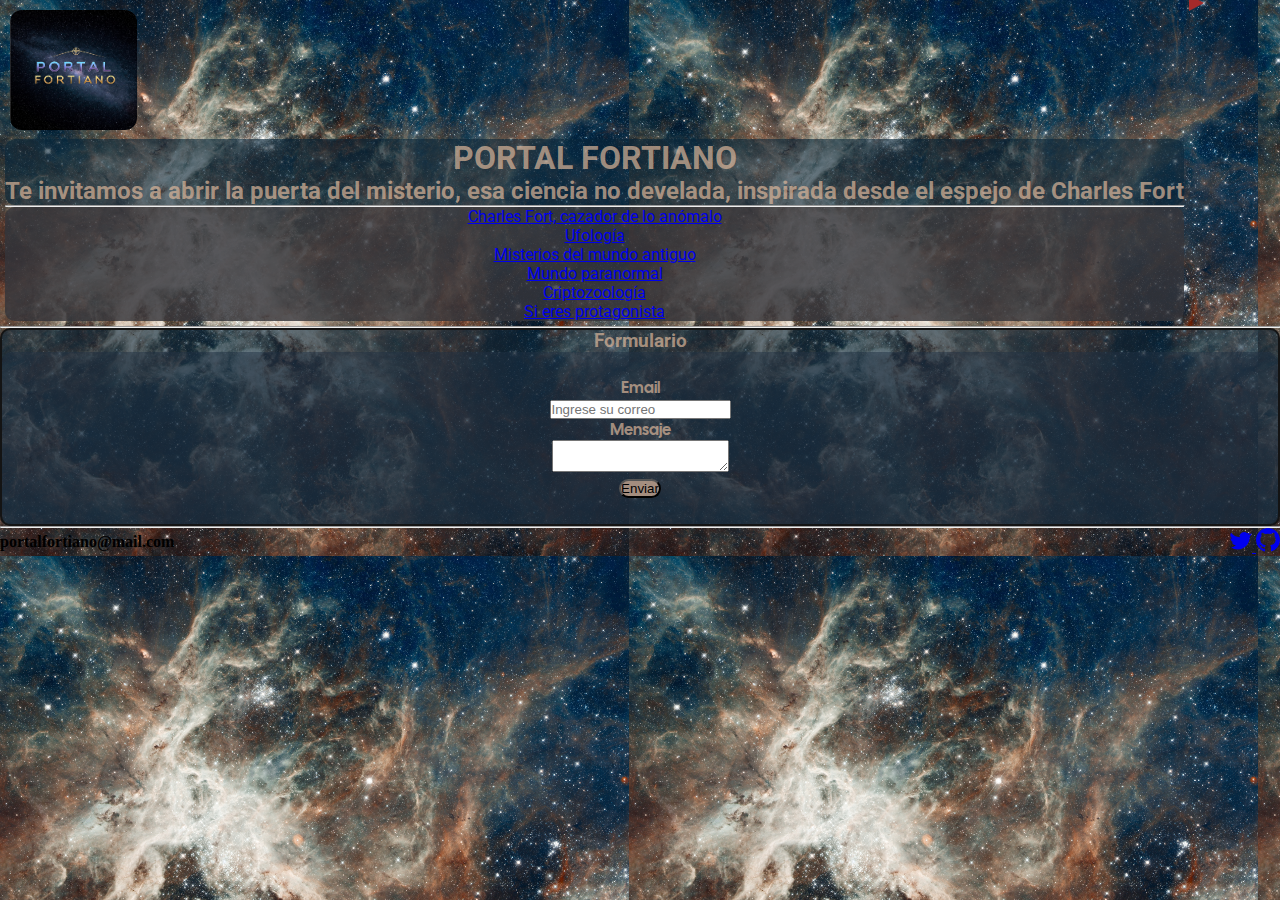
<file: index.html>
<!--html 5 doctype-->
<!DOCTYPE html>

<html lang="es">
    <!--la etiqueta head define metadatos, título y links-->
<head>
    <meta charset="UTF-8">
    <meta name="viewport" content="width=device-width, initial-scale=1.0">
    <title>Proyecto_portal</title>
    <link rel="stylesheet" href="../portal_fortiano/css/index.css">


</head>
<!-- Body -> parte principal y visible de la página-->
<body class="imagen-fondo">
    <!--Encabezado puede contener el título principal y el menú-->
 <header class="logo-boton">
    <a href="../portal_fortiano/pages/fortiano.html" class="logo-boton" title="Al hacer clic se reproducirá un audio">
        <img src="../portal_fortiano/media/img/logo_pf.png" alt="Logo Portal Fortiano" width="20%" height="20%" class="chanfles">
    </a>
   
    <!-- Título principal o de primera Categoría (h1) -->
    <section class="texto-inicial">
    <h1>PORTAL FORTIANO</h1>
    <h2 class="titulo-adaptable">Te invitamos a abrir la puerta del misterio, esa ciencia no develada, inspirada desde el espejo de Charles Fort</h2>
    </section>


    <section>
        <hr class="hr-lanza texto-inicial" >
    </section>
    <!-- barra de navegación (nav) -->
    <section class="texto-nav">
        <nav class="texto-nav1">
            <ul class="sin-vinetas">
                <li><a href="../portal_fortiano/pages/fortiano.html">Charles Fort, cazador de lo anómalo</a></li>
                <li><a href="../portal_fortiano/pages/ufologia.html">Ufología</a></li>
                <li><a href="../portal_fortiano/pages/pyramid.html">Misterios del mundo antiguo</a></li>
                <li><a href="../portal_fortiano/pages/paranormal.html">Mundo paranormal</a></li>
                <li><a href="../portal_fortiano/pages/criptozoologia.html">Criptozoología</a></li>
                <li><a href="../portal_fortiano/pages/tu-historia.html">Si eres protagonista</a></li>
            </ul>
        </nav>
    </section>
 </header>
 <section>
        <hr class="hr-lanza texto-inicial" >
    </section>
 <main>

    <section class="caja2 texto-inicial">
        <h3>Formulario</h3>
        <form class="formulario" action="">
            <label for="">Email</label> <br>
            <input type="email" name="mail" id="mail" placeholder="Ingrese su correo"> <br>
            <label for="msj">Mensaje</label> <br>
            <textarea class="textarea" cols="20" name="msj" id="msj" placeholder="Ingresa tu comentario">

            </textarea> <br>
            <input class="boton" type="button" value="Enviar">
        </form>
    </section>
 
</main>
<section>
        <hr class="hr-lanza texto-inicial" >
    </section>

 <!-- En el footer podemos situar distintos elementos por ej:  -->
<footer class="footer-contenedor">
    <div class="mail">
        <b>portalfortiano@mail.com</eb>
    </div>

    <div class="iconos">
        <a href="https://twitter.com/" target="_blank" aria-label="Twitter">
        <svg width="24" height="24" fill="currentColor" viewBox="0 0 24 24">
            <path d="M22.46 6c-.77.35-1.6.58-2.47.69a4.3 4.3 0 001.88-2.37 8.6 8.6 0 01-2.73 1.04 4.28 4.28 0 00-7.3 3.9 12.14 12.14 0 01-8.82-4.47 4.28 4.28 0 001.33 5.71 4.26 4.26 0 01-1.94-.54v.05a4.29 4.29 0 003.44 4.2 4.3 4.3 0 01-1.93.07 4.3 4.3 0 004 2.98A8.6 8.6 0 013 19.54a12.14 12.14 0 006.56 1.92c7.88 0 12.2-6.53 12.2-12.2 0-.18-.01-.36-.02-.53A8.73 8.73 0 0024 5.33a8.5 8.5 0 01-2.54.7z"/>
        </svg>
        </a>

        <a href="https://github.com/" target="_blank" aria-label="GitHub">
  <svg width="24" height="24" fill="currentColor" viewBox="0 0 24 24">
    <path d="M12 0C5.37 0 0 5.37 0 12a12 12 0 008.21 11.43c.6.11.82-.26.82-.58v-2.23c-3.34.73-4.04-1.61-4.04-1.61a3.18 3.18 0 00-1.34-1.76c-1.1-.75.09-.74.09-.74a2.52 2.52 0 011.84 1.24 2.54 2.54 0 003.47.99 2.54 2.54 0 01.76-1.6c-2.67-.3-5.47-1.33-5.47-5.9a4.61 4.61 0 011.23-3.2 4.29 4.29 0 01.12-3.15s1-.32 3.3 1.22a11.4 11.4 0 016 0c2.3-1.54 3.3-1.22 3.3-1.22a4.3 4.3 0 01.12 3.15 4.6 4.6 0 011.22 3.2c0 4.58-2.8 5.6-5.47 5.9a2.85 2.85 0 01.81 2.21v3.28c0 .32.22.7.83.58A12 12 0 0024 12c0-6.63-5.37-12-12-12z"/>
  </svg>
        </a>
    </div>
</footer>
</body>
</html>
</file>
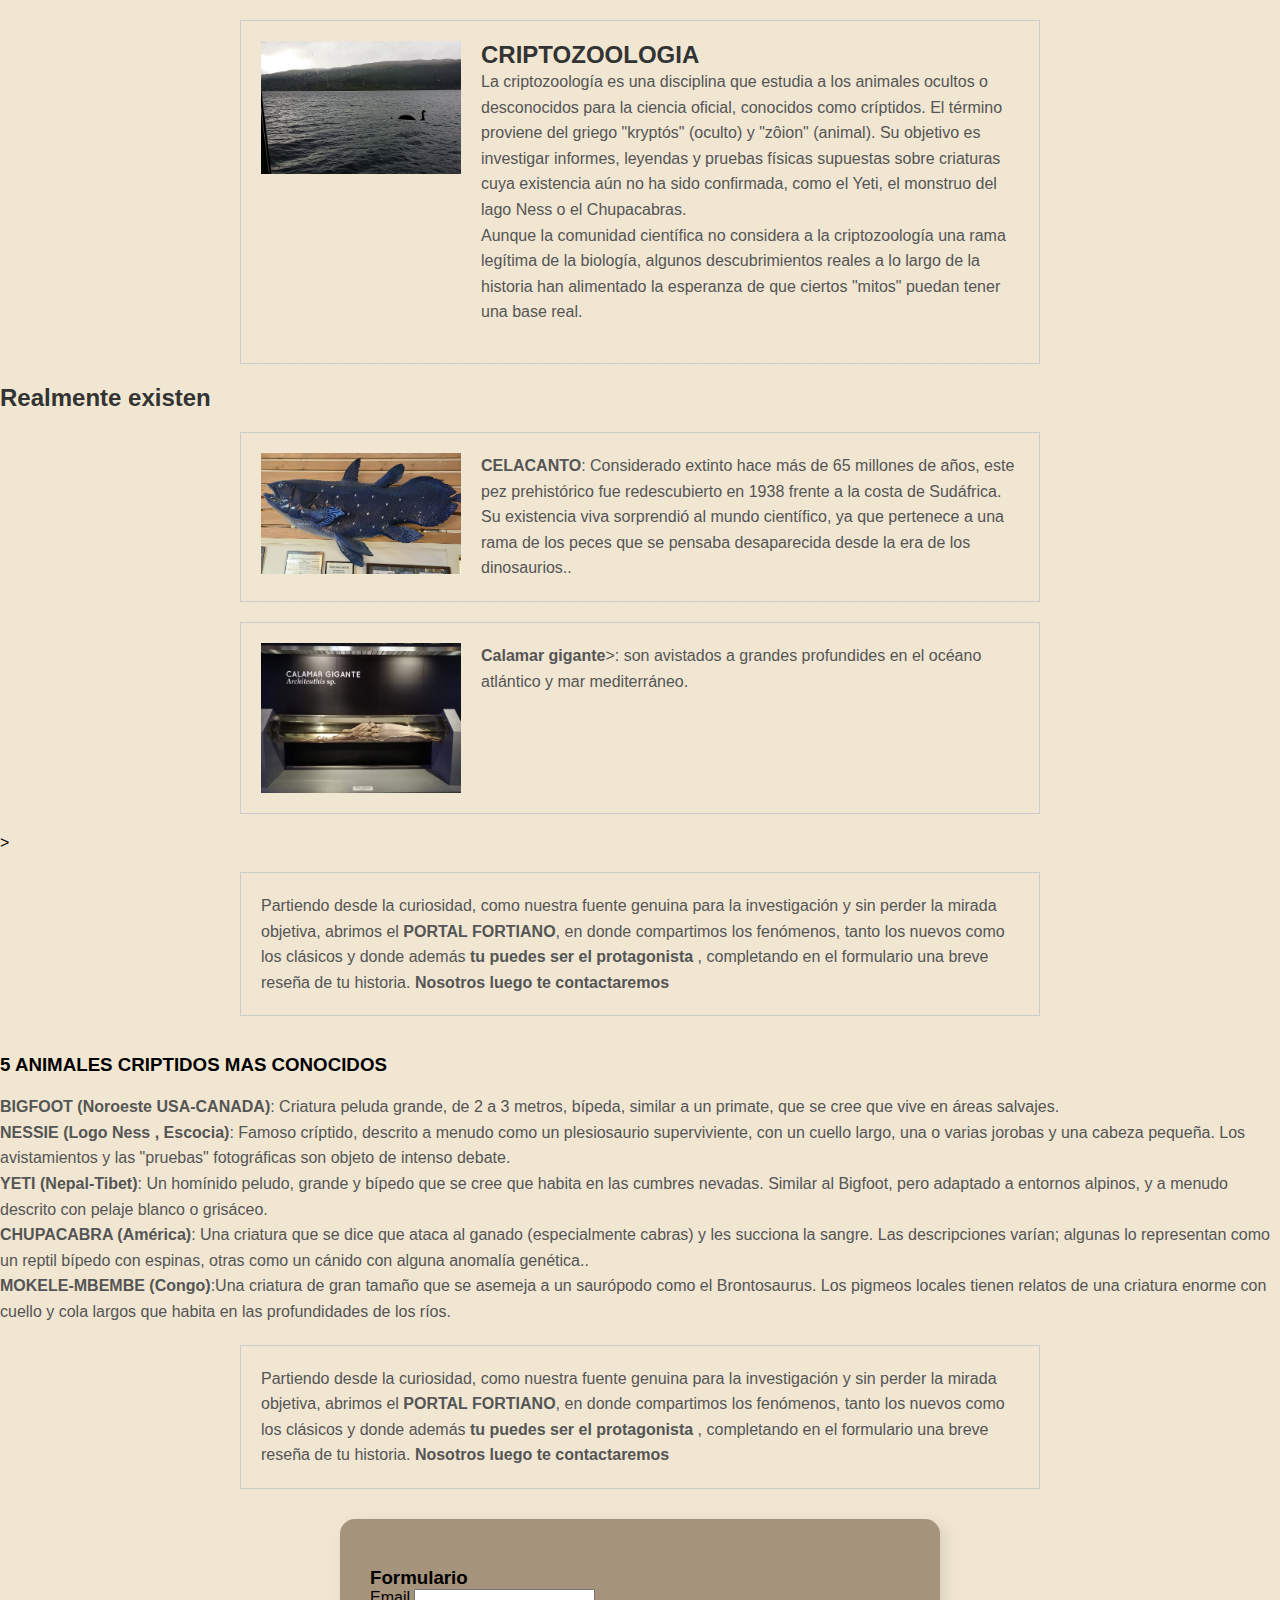
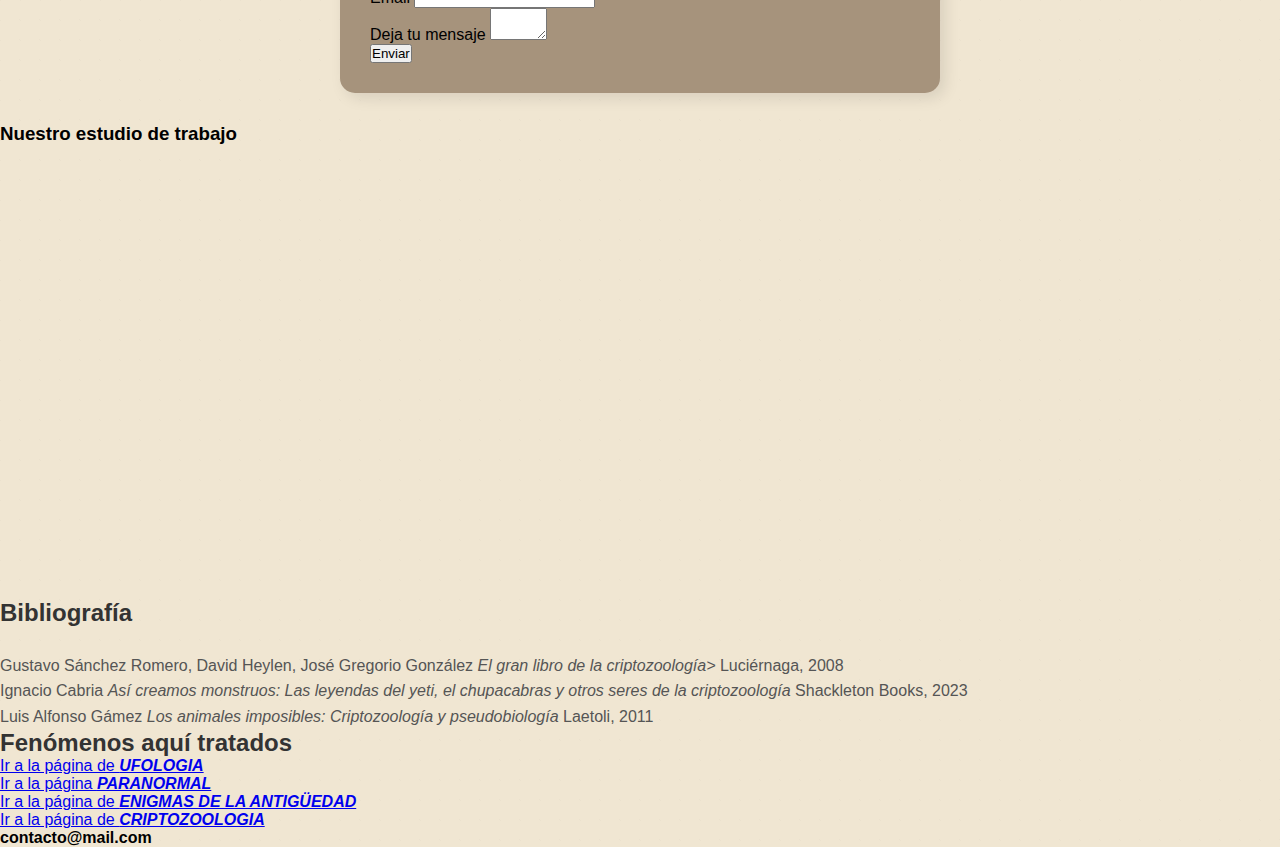
<file: pages/criptozoologia.html>
<!--html 5 doctype-->
<!DOCTYPE html>

<html lang="es">
    <!--la etiqueta head define metadatos, título y links-->
<head>
    <meta charset="UTF-8">
    <meta name="viewport" content="width=device-width, initial-scale=1.0">
    <title>Criptozoologíagia</title>
    <link rel="stylesheet" href="../../portal_fortiano/css/criptozoologia.css">
</head>
<!-- Body -> parte principal y visible de la página-->
<body>
    <!--Encabezado puede contener el título principal y el menú-->
    <div class="contenedor">
        <div class="imagen-contenedor">
            <img src="../media/img/1024px-Bootsfahrt_Loch_Ness_ab_Fort_Augustus_(37899893734).jpg" alt="Criptozoologia">
        </div>
    
        <div class="texto-contedor">
            <h2>CRIPTOZOOLOGIA</h2>
            <p>La criptozoología es una disciplina que estudia a los animales ocultos o desconocidos para la ciencia oficial, conocidos como críptidos. El término proviene del griego "kryptós" (oculto) y "zôion" (animal). Su objetivo es investigar informes, leyendas y pruebas físicas supuestas sobre criaturas cuya existencia aún no ha sido confirmada, como el Yeti, el monstruo del lago Ness o el Chupacabras.</p>
            <p>Aunque la comunidad científica no considera a la criptozoología una rama legítima de la biología, algunos descubrimientos reales a lo largo de la historia han alimentado la esperanza de que ciertos "mitos" puedan tener una base real. </p> 
            <br> 
        </div>
    </div> 

    <h2>Realmente existen</h2>
    <div class="contenedor">    
        <div class="imagen-contenedor">
            <img src="../media/img/1024px-Coelacanth_Fish_at_Cryptozoology_Museum.jpg" alt="Celacanto">
        </div>

        <div class="texto-contedor">
            <p><strong>CELACANTO</strong>: Considerado extinto hace más de 65 millones de años, este pez prehistórico fue redescubierto en 1938 frente a la costa de Sudáfrica. Su existencia viva sorprendió al mundo científico, ya que pertenece a una rama de los peces que se pensaba desaparecida desde la era de los dinosaurios..</p>
        </div>
    </div>
    
    <div class="contenedor">    
        <div class="imagen-contenedor">
            <img src="../media/img/1024px-Calamar_gigante_perteneciente_a_la_Colección_del_MNCN.jpg" alt="Calavera de cristal">
        </div>

        <div class="texto-contedor">
            <p><strong>Calamar gigante</strong>>: son avistados a grandes profundides en el océano atlántico y mar mediterráneo.</p>
        </div>
    </div>
>
    
<main>

    <section>
        <div class="contenedor-2">
            <p>
                Partiendo desde la curiosidad, como nuestra fuente genuina para la investigación y sin perder la mirada objetiva, abrimos el <strong>PORTAL FORTIANO</strong>, en donde compartimos los fenómenos, tanto los nuevos como los clásicos y donde además <strong>tu puedes ser el protagonista</strong> , completando en el formulario una breve reseña de tu historia. <strong>Nosotros luego te contactaremos</strong>
            </p>
        </div>
    
        <br>
        <h3>5 ANIMALES CRIPTIDOS MAS CONOCIDOS </h3>
        <br>
            <ul>
                <li><p><strong>BIGFOOT (Noroeste USA-CANADA)</strong>: Criatura peluda grande, de 2 a 3 metros, bípeda, similar a un primate, que se cree que vive en áreas salvajes.</p></li>
                <li><p><strong>NESSIE (Logo Ness , Escocia)</strong>: Famoso críptido, descrito a menudo como un plesiosaurio superviviente, con un cuello largo, una o varias jorobas y una cabeza pequeña. Los avistamientos y las "pruebas" fotográficas son objeto de intenso debate.</p></li>
                <li><p><strong>YETI (Nepal-Tibet)</strong>:  Un homínido peludo, grande y bípedo que se cree que habita en las cumbres nevadas. Similar al Bigfoot, pero adaptado a entornos alpinos, y a menudo descrito con pelaje blanco o grisáceo.</p></li>     
                <li><p><strong>CHUPACABRA (América)</strong>: Una criatura que se dice que ataca al ganado (especialmente cabras) y les succiona la sangre. Las descripciones varían; algunas lo representan como un reptil bípedo con espinas, otras como un cánido con alguna anomalía genética..</p></li>
                <li><p><strong>MOKELE-MBEMBE (Congo)</strong>:Una criatura de gran tamaño que se asemeja a un saurópodo como el Brontosaurus. Los pigmeos locales tienen relatos de una criatura enorme con cuello y cola largos que habita en las profundidades de los ríos.</p></li>
            </ul>
     

<main>

    <section>
        <div class="contenedor-2">
            <p>
                Partiendo desde la curiosidad, como nuestra fuente genuina para la investigación y sin perder la mirada objetiva, abrimos el <strong>PORTAL FORTIANO</strong>, en donde compartimos los fenómenos, tanto los nuevos como los clásicos y donde además <strong>tu puedes ser el protagonista</strong> , completando en el formulario una breve reseña de tu historia. <strong>Nosotros luego te contactaremos</strong>
            </p>
        </div>
    </section>  

    <section class="formulario-contacto">
        <br>
        <h3>Formulario</h3>
        <form action="">
            <label for="">Email</label>
            <input type="email" name="mail" id="mail"> <br>
            <label for="msj">Deja tu mensaje</label>
            <textarea cols="5" name="msj" id="msj">

            </textarea> <br>
            <input type="button" value="Enviar">
        </form>
    </section>

    <section>
        <h3>Nuestro estudio de trabajo</h3>
            <iframe src="https://www.google.com/maps/embed?pb=!1m18!1m12!1m3!1d3285.3633405962964!2d-58.4142007269377!3d-34.56967185569634!2m3!1f0!2f0!3f0!3m2!1i1024!2i768!4f13.1!3m3!1m2!1s0x95bcb57475fd5245%3A0x5eefd3cd753143d7!2sPlanetario%20Galileo%20Galilei!5e0!3m2!1ses!2sar!4v1745764346258!5m2!1ses!2sar" width="100%" height="450" style="border:0;" allowfullscreen="" loading="lazy" referrerpolicy="no-referrer-when-downgrade"></iframe>
    </section>

    <h2 id="bibliografía">Bibliografía</h2>
    <p> 
        <br> Gustavo Sánchez Romero, David Heylen, José Gregorio González <em>El gran libro de la criptozoología></em> Luciérnaga, 2008
        <br> Ignacio Cabria <em>Así creamos monstruos: Las leyendas del yeti, el chupacabras y otros seres de la criptozoología</em> Shackleton Books, 2023 
        <br> Luis Alfonso Gámez <em>Los animales imposibles: Criptozoología y pseudobiología</em>  Laetoli, 2011
    </p> 
   
 
</main>

<h2> Fenómenos aquí tratados</h2>
    <nav>
        <ul>
            <li><a href="../pages/ufologia.html">Ir a la página de <em><strong>UFOLOGIA</strong></em></a></li>
            <li><a href="../pages/paranormal.html">Ir a la página <em><strong>PARANORMAL</strong></em></a></li>
            <li><a href="../pages/pyramid.html">Ir a la página de <em><strong>ENIGMAS DE LA ANTIGÜEDAD</strong></em></a></li>
            <li><a href="../pages/criptozoologia.html">Ir a la página de <em><strong>CRIPTOZOOLOGIA</strong></em></a></li>
        </ul>
    </nav>
 <!-- En el footer podemos situar distintos elementos por ej:  -->
<footer>
   <strong>contacto@mail.com</strong>
</footer>
</body>
</html>
</file>
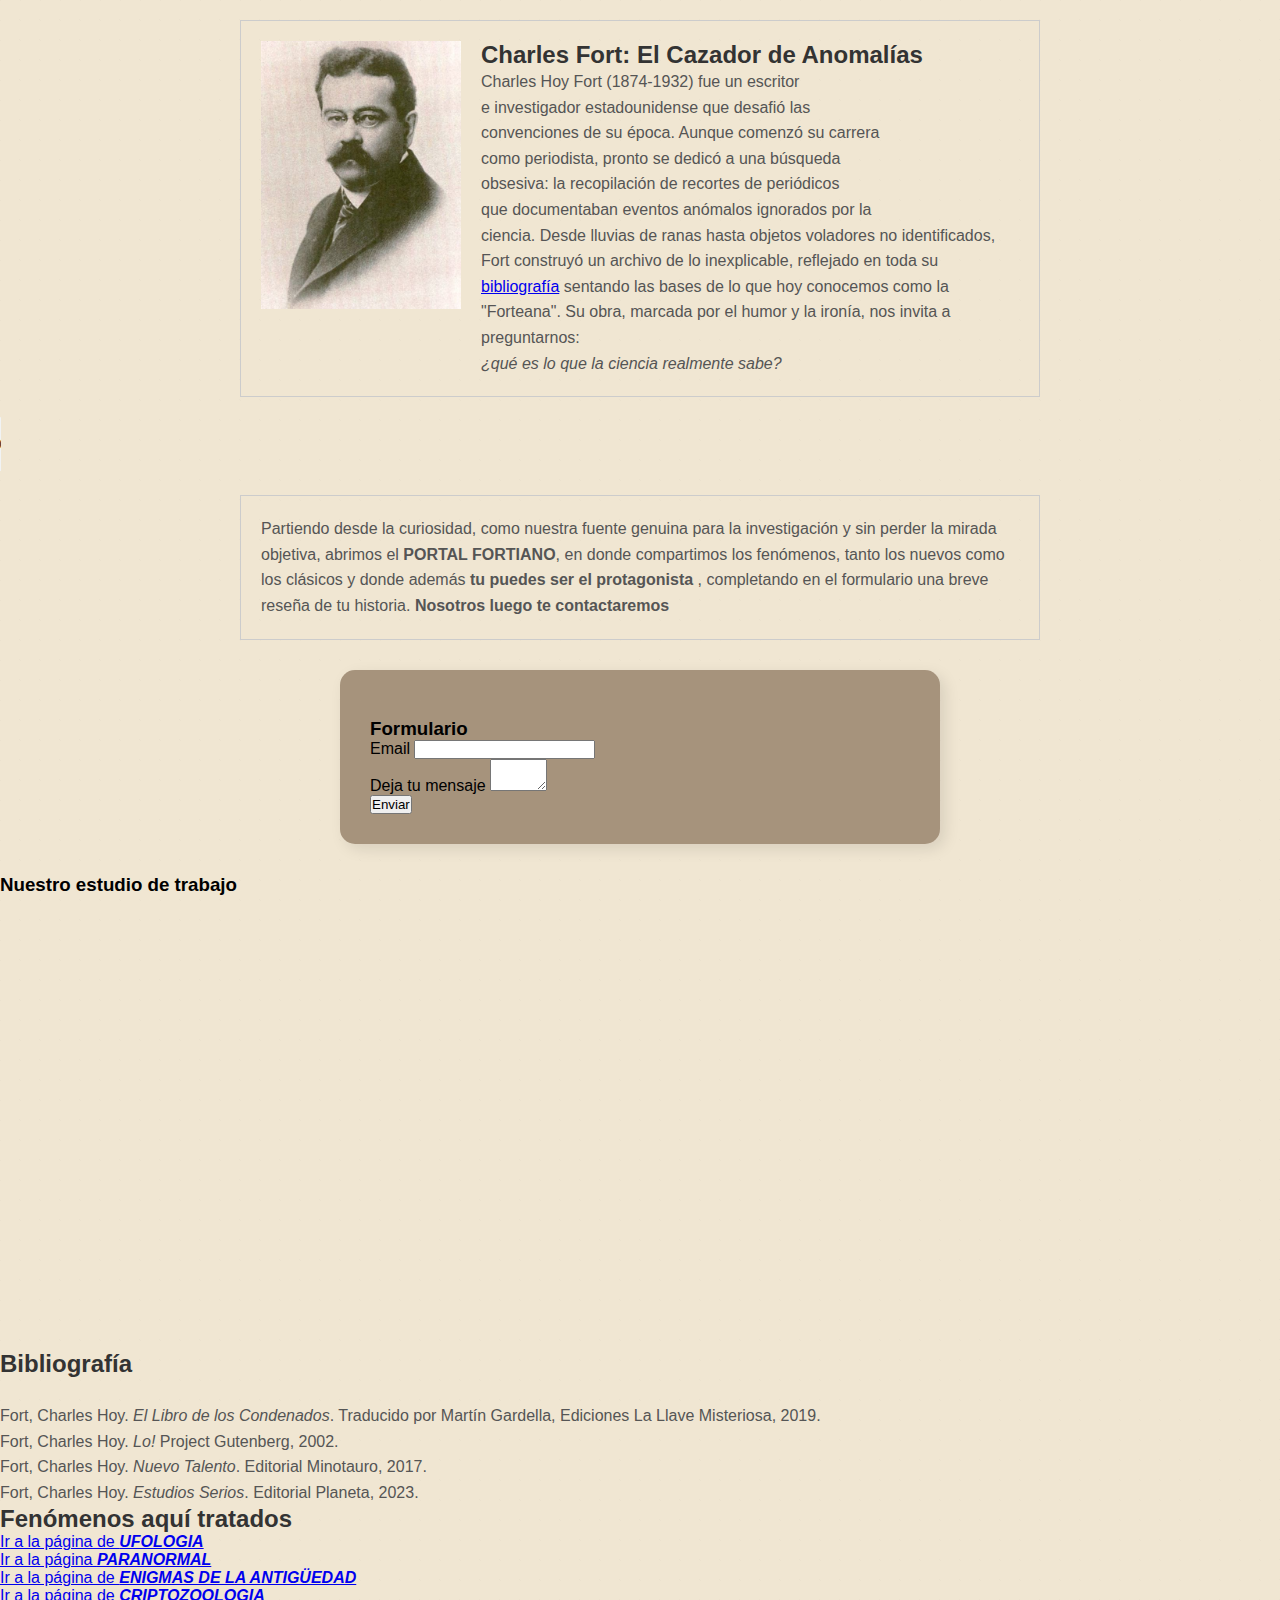
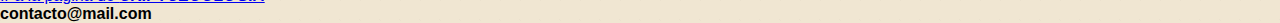
<file: pages/fortiano.html>
<!--html 5 doctype-->
<!DOCTYPE html>

<html lang="es">
    <!--la etiqueta head define metadatos, título y links-->
<head>
    <meta charset="UTF-8">
    <meta name="viewport" content="width=device-width, initial-scale=1.0">
    <title>Charles Fort</title>
    <link rel="stylesheet" href="../../portal_fortiano/css/fortiano.css">
</head>
<!-- Body -> parte principal y visible de la página-->
<body>
    <!--Encabezado puede contener el título principal y el menú-->
    <div class="contenedor">
        <div class="imagen-contenedor">
            <img src="../media/img/512px-Fort_charles_1920.jpg" alt="Charles Fort">
        </div>
    
        <div class="texto-contedor">
            <h2>Charles Fort: El Cazador de Anomalías</h2>
            <p>Charles Hoy Fort (1874-1932) fue un escritor </p> 
            <p>e investigador estadounidense que desafió las </p>
            <p>convenciones de su época. Aunque comenzó su carrera</p>
            <p> como periodista, pronto se dedicó a una búsqueda </p>
            <p> obsesiva: la recopilación de recortes de periódicos </p>
            <p>que documentaban eventos anómalos ignorados por la </p>
            <p>ciencia. Desde lluvias de ranas hasta objetos voladores no identificados, Fort construyó un archivo de lo inexplicable, reflejado en toda su <a href="#bibliografía">bibliografía</a> sentando las bases de lo que hoy conocemos como la "Forteana". Su obra, marcada por el humor y la ironía, nos invita a preguntarnos: </p>
            <p><em>¿qué es lo que la ciencia realmente sabe?</em></p>
        </div>
    </div> 

<main>
    <section>
        <audio controls autoplay>
            <source src="https://upload.wikimedia.org/wikipedia/commons/f/fc/Richard_Strauss_-_Also_Sprach_Zarathustra.ogg" type="audio/ogg">
            Tu navegador no soporta la reproducción de audio.
        </audio>
    </section>

    <section>
        <div class="contenedor-2">
            <p>
                Partiendo desde la curiosidad, como nuestra fuente genuina para la investigación y sin perder la mirada objetiva, abrimos el <strong>PORTAL FORTIANO</strong>, en donde compartimos los fenómenos, tanto los nuevos como los clásicos y donde además <strong>tu puedes ser el protagonista</strong> , completando en el formulario una breve reseña de tu historia. <strong>Nosotros luego te contactaremos</strong>
            </p>
        </div>
    </section>  

    <section class="formulario-contacto">
        <br>
        <h3>Formulario</h3>
        <form action="">
            <label for="">Email</label>
            <input type="email" name="mail" id="mail"> <br>
            <label for="msj">Deja tu mensaje</label>
            <textarea cols="5" name="msj" id="msj">

            </textarea> <br>
            <input type="button" value="Enviar">
        </form>
    </section>

    <section>
        <h3>Nuestro estudio de trabajo</h3>
            <iframe src="https://www.google.com/maps/embed?pb=!1m18!1m12!1m3!1d3285.3633405962964!2d-58.4142007269377!3d-34.56967185569634!2m3!1f0!2f0!3f0!3m2!1i1024!2i768!4f13.1!3m3!1m2!1s0x95bcb57475fd5245%3A0x5eefd3cd753143d7!2sPlanetario%20Galileo%20Galilei!5e0!3m2!1ses!2sar!4v1745764346258!5m2!1ses!2sar" width="100%" height="450" style="border:0;" allowfullscreen="" loading="lazy" referrerpolicy="no-referrer-when-downgrade"></iframe>
    </section>

    <h2 id="bibliografía">Bibliografía</h2>
    <p> 
        <br> 
        Fort, Charles Hoy. <em>El Libro de los Condenados</em>. Traducido por Martín Gardella, Ediciones La Llave Misteriosa, 2019. 
        <br> Fort, Charles Hoy. <em>Lo!</em> Project Gutenberg, 2002. 
        <br> Fort, Charles Hoy. <em>Nuevo Talento</em>. Editorial Minotauro, 2017. 
        <br> Fort, Charles Hoy. <em>Estudios Serios</em>. Editorial Planeta, 2023. 
    </p> 
   
 
</main>

<h2> Fenómenos aquí tratados</h2>
    <nav>
        <ul>
            <li><a href="../pages/ufo.html">Ir a la página de <em><strong>UFOLOGIA</strong></em></a></li>
            <li><a href="../pages/paranormal.html">Ir a la página <em><strong>PARANORMAL</strong></em></a></li>
            <li><a href="../pages/antiguo.html">Ir a la página de <em><strong>ENIGMAS DE LA ANTIGÜEDAD</strong></em></a></li>
            <li><a href="../pages/criptozoologia.html">Ir a la página de <em><strong>CRIPTOZOOLOGIA</strong></em></a></li>
        </ul>
    </nav>
 <!-- En el footer podemos situar distintos elementos por ej:  -->
<footer>
   <strong>contacto@mail.com</strong>
</footer>
</body>
</html>
</file>
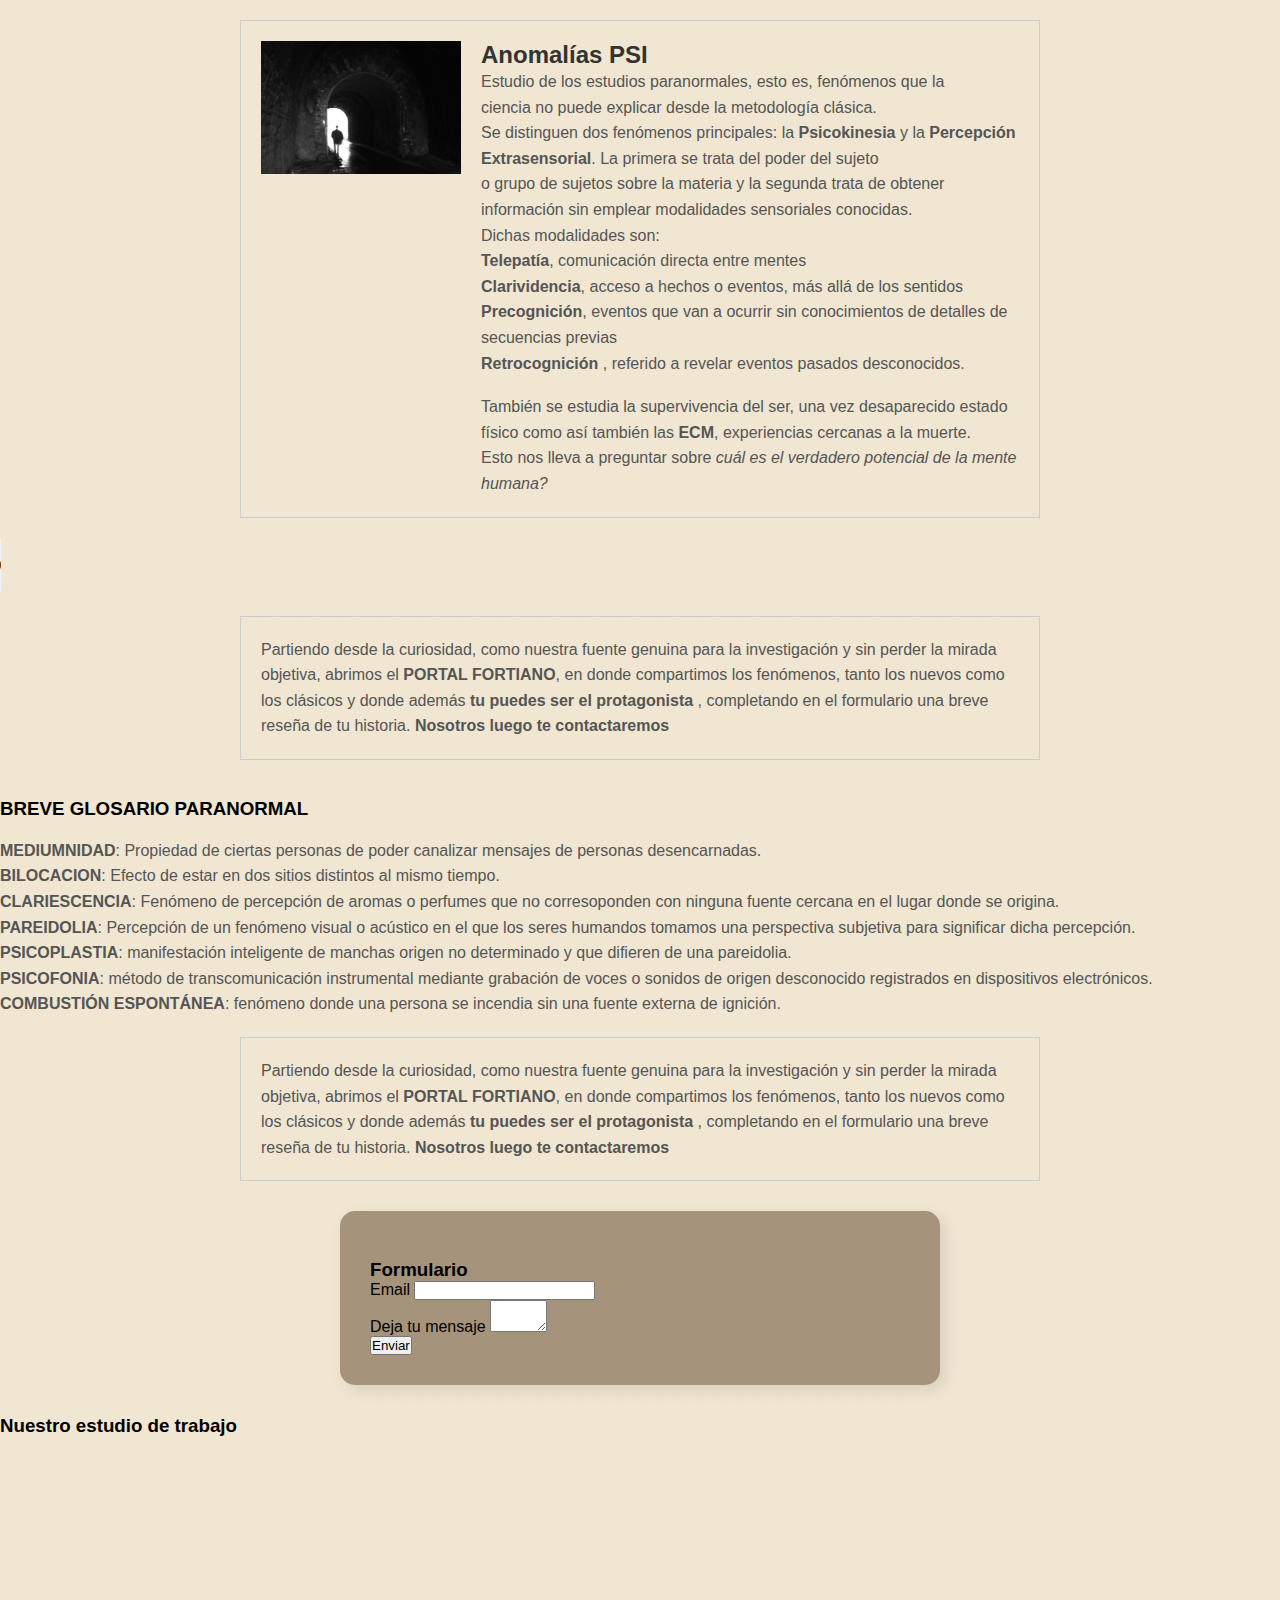
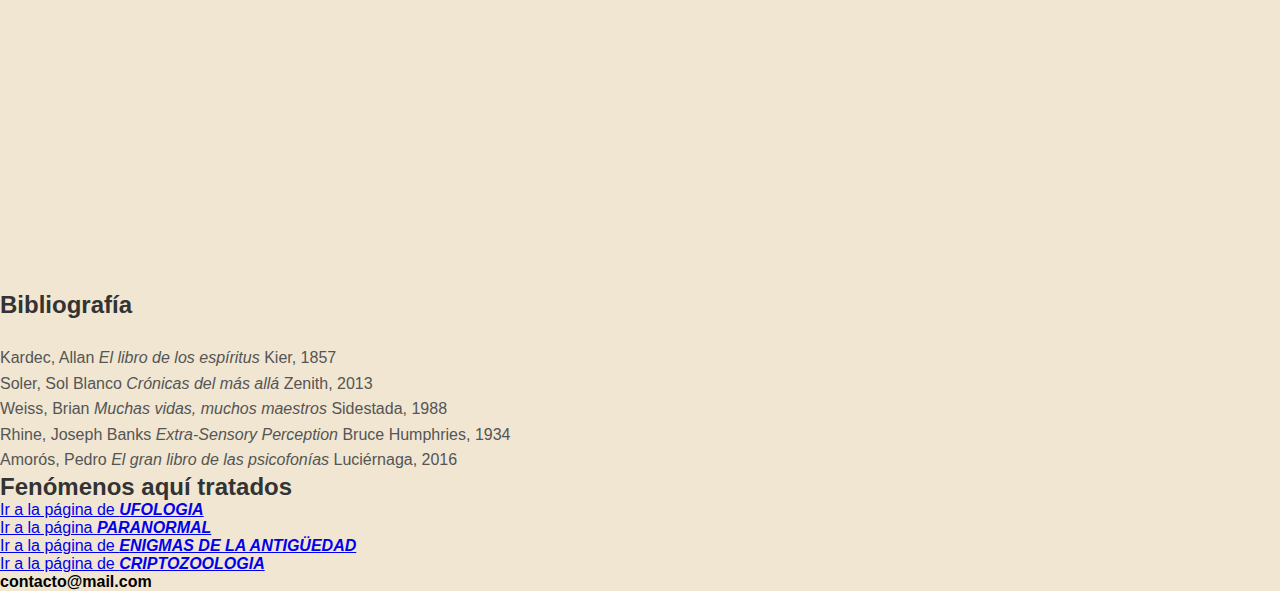
<file: pages/paranormal.html>
<!--html 5 doctype-->
<!DOCTYPE html>

<html lang="es">
    <!--la etiqueta head define metadatos, título y links-->
<head>
    <meta charset="UTF-8">
    <meta name="viewport" content="width=device-width, initial-scale=1.0">
    <title>Ufologia</title>
    <link rel="stylesheet" href="../../portal_fortiano/css/paranormal.css">
</head>
<!-- Body -> parte principal y visible de la página-->
<body>
    <!--Encabezado puede contener el título principal y el menú-->
    <div class="contenedor">
        <div class="imagen-contenedor">
            <img src="../media/img/2048px-Near-Death-Experience_Illustration.jpg" alt="Mundo Paranormal">
        </div>
    
        <div class="texto-contedor">
            <h2>Anomalías PSI</h2>
            <p>Estudio de los estudios paranormales, esto es, fenómenos que la </p> 
            <p>ciencia no puede explicar desde la metodología clásica.</p> 
            <p>Se distinguen dos fenómenos principales: la <strong>Psicokinesia</strong> y la <strong>Percepción Extrasensorial</strong>. La primera se trata del poder del sujeto </p>
            <p>o grupo de sujetos sobre la materia y la segunda trata de obtener información sin emplear modalidades sensoriales conocidas.</p>
            <p>Dichas modalidades son:</p>
            <p><strong>Telepatía</strong>, comunicación directa entre mentes </p>
            <p><strong>Clarividencia</strong>, acceso a hechos o eventos, más allá de los sentidos </p>
            <p><strong>Precognición</strong>, eventos que van a ocurrir sin conocimientos de detalles de secuencias previas </p>
            <p><strong>Retrocognición</strong> , referido a revelar eventos pasados desconocidos.</p>
            <br>
            <p>También se estudia la supervivencia del ser, una vez desaparecido estado físico como así también las <strong>ECM</strong>, experiencias cercanas a la muerte.</p>
            <p>Esto nos lleva a preguntar sobre <em>cuál es el verdadero potencial de la mente humana?</em></p>
        </div>
    </div> 

<main>
    <section>
        <audio controls autoplay>
            <source src="https://upload.wikimedia.org/wikipedia/commons/2/2a/Carl_Orff_-_%C2%ABCarmina_Burana%C2%BB_-_%C2%ABFortuna_imperatrix_mundi%C2%BB_-_%28prime_30_battute%29.ogg" type="audio/ogg">
            Tu navegador no soporta la reproducción de audio.
        </audio>
    </section>

    <section>
        <div class="contenedor-2">
            <p>
                Partiendo desde la curiosidad, como nuestra fuente genuina para la investigación y sin perder la mirada objetiva, abrimos el <strong>PORTAL FORTIANO</strong>, en donde compartimos los fenómenos, tanto los nuevos como los clásicos y donde además <strong>tu puedes ser el protagonista</strong> , completando en el formulario una breve reseña de tu historia. <strong>Nosotros luego te contactaremos</strong>
            </p>
        </div>
    
        <br>
        <h3>BREVE GLOSARIO PARANORMAL</h3>
        <br>
            <ul>
                <li><p><strong>MEDIUMNIDAD</strong>: Propiedad de ciertas personas de poder canalizar mensajes de personas desencarnadas.</p></li>
                <li><p><strong>BILOCACION</strong>: Efecto de estar en dos sitios distintos al mismo tiempo.</p></li>
                <li><p><strong>CLARIESCENCIA</strong>: Fenómeno de percepción de aromas o perfumes que no corresoponden con ninguna fuente cercana en el lugar donde se origina.</p></li>     
                <li><p><strong>PAREIDOLIA</strong>: Percepción de un fenómeno visual o acústico en el que los seres humandos tomamos una perspectiva subjetiva para significar dicha percepción.</p></li>
                <li><p><strong>PSICOPLASTIA</strong>: manifestación inteligente de manchas origen no determinado y que difieren de una pareidolia.</p></li>
                <li><p><strong>PSICOFONIA</strong>: método de transcomunicación instrumental mediante grabación de voces o sonidos de origen desconocido registrados en dispositivos electrónicos.</p></li>
                <li><p><strong>COMBUSTIÓN ESPONTÁNEA</strong>: fenómeno donde una persona se incendia sin una fuente externa de ignición.</p></li>

            </ul>
     

<main>

    <section>
        <div class="contenedor-2">
            <p>
                Partiendo desde la curiosidad, como nuestra fuente genuina para la investigación y sin perder la mirada objetiva, abrimos el <strong>PORTAL FORTIANO</strong>, en donde compartimos los fenómenos, tanto los nuevos como los clásicos y donde además <strong>tu puedes ser el protagonista</strong> , completando en el formulario una breve reseña de tu historia. <strong>Nosotros luego te contactaremos</strong>
            </p>
        </div>
    </section>  

    <section class="formulario-contacto">
        <br>
        <h3>Formulario</h3>
        <form action="">
            <label for="">Email</label>
            <input type="email" name="mail" id="mail"> <br>
            <label for="msj">Deja tu mensaje</label>
            <textarea cols="5" name="msj" id="msj">

            </textarea> <br>
            <input type="button" value="Enviar">
        </form>
    </section>

    <section>
        <h3>Nuestro estudio de trabajo</h3>
            <iframe src="https://www.google.com/maps/embed?pb=!1m18!1m12!1m3!1d3285.3633405962964!2d-58.4142007269377!3d-34.56967185569634!2m3!1f0!2f0!3f0!3m2!1i1024!2i768!4f13.1!3m3!1m2!1s0x95bcb57475fd5245%3A0x5eefd3cd753143d7!2sPlanetario%20Galileo%20Galilei!5e0!3m2!1ses!2sar!4v1745764346258!5m2!1ses!2sar" width="100%" height="450" style="border:0;" allowfullscreen="" loading="lazy" referrerpolicy="no-referrer-when-downgrade"></iframe>
    </section>

    <h2 id="bibliografía">Bibliografía</h2>
    <p> 
        <br> Kardec, Allan <em>El libro de los espíritus</em> Kier, 1857
        <br> Soler, Sol Blanco <em>Crónicas del más allá</em> Zenith, 2013 
        <br> Weiss, Brian <em>Muchas vidas, muchos maestros </em> Sidestada, 1988 
        <br> Rhine, Joseph Banks <em>Extra-Sensory Perception</em> Bruce Humphries, 1934
        <br> Amorós, Pedro <em>El gran libro de las psicofonías</em> Luciérnaga, 2016 
    </p> 
   
 
</main>

<h2> Fenómenos aquí tratados</h2>
    <nav>
        <ul>
            <li><a href="../pages/ufologia.html">Ir a la página de <em><strong>UFOLOGIA</strong></em></a></li>
            <li><a href="../pages/paranormal.html">Ir a la página <em><strong>PARANORMAL</strong></em></a></li>
            <li><a href="../pages/pyramid.html">Ir a la página de <em><strong>ENIGMAS DE LA ANTIGÜEDAD</strong></em></a></li>
            <li><a href="../pages/criptozoologia.html">Ir a la página de <em><strong>CRIPTOZOOLOGIA</strong></em></a></li>
        </ul>
    </nav>
 <!-- En el footer podemos situar distintos elementos por ej:  -->
<footer>
   <strong>contacto@mail.com</strong>
</footer>
</body>
</html>
</file>
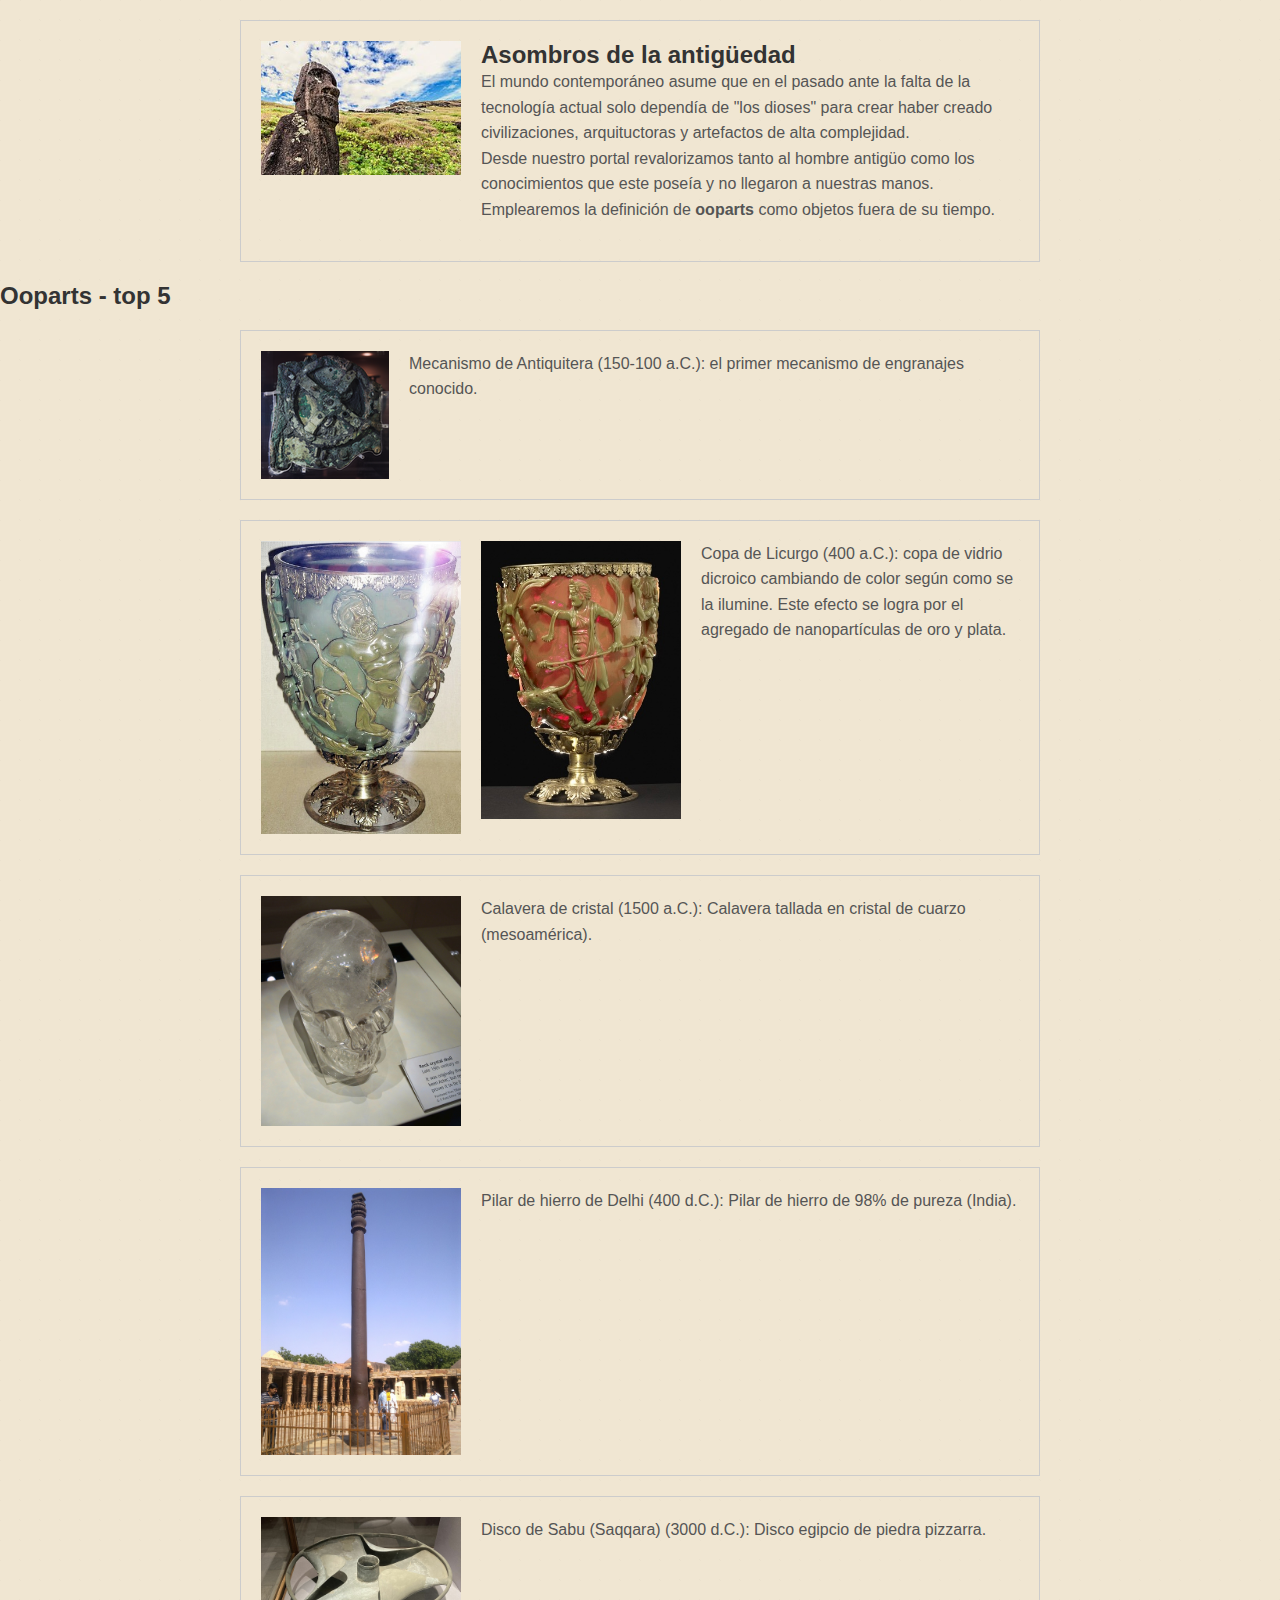
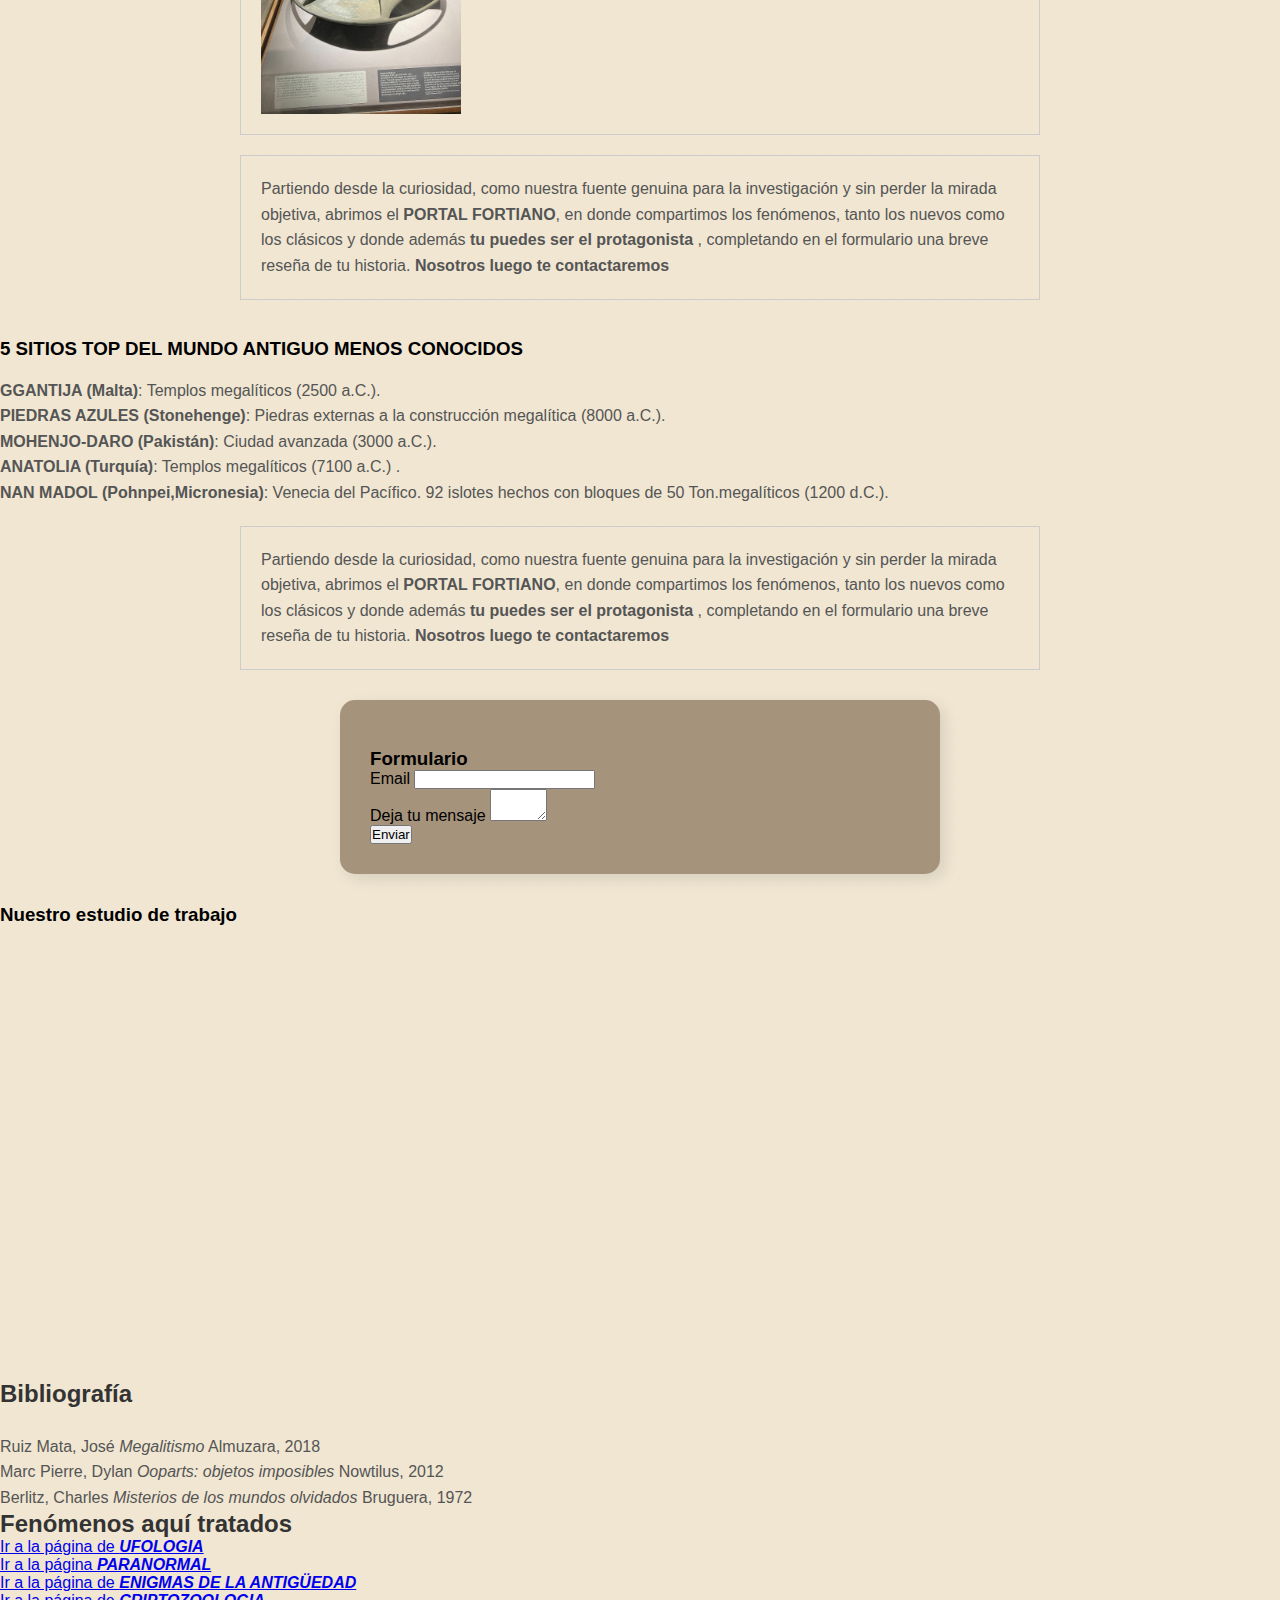
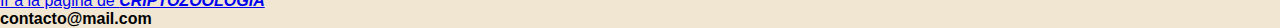
<file: pages/pyramid.html>
<!--html 5 doctype-->
<!DOCTYPE html>

<html lang="es">
    <!--la etiqueta head define metadatos, título y links-->
<head>
    <meta charset="UTF-8">
    <meta name="viewport" content="width=device-width, initial-scale=1.0">
    <title>Ufologia</title>
    <link rel="stylesheet" href="../../portal_fortiano/css/pyramid.css">
</head>
<!-- Body -> parte principal y visible de la página-->
<body>
    <!--Encabezado puede contener el título principal y el menú-->
    <div class="contenedor">
        <div class="imagen-contenedor">
            <img src="../media/img/256px-Easter_Island_Rano_Raraku_Moai_(112996865).jpeg" alt="Mundo Paranormal">
        </div>
    
        <div class="texto-contedor">
            <h2>Asombros de la antigüedad</h2>
            <p>El mundo contemporáneo asume que en el pasado ante la falta de la tecnología actual solo dependía de "los dioses" para crear haber creado civilizaciones, arquituctoras y artefactos de alta complejidad. </p> 
            <p>Desde nuestro portal revalorizamos tanto al hombre antigüo como los conocimientos que este poseía y no llegaron a nuestras manos. Emplearemos la definición de <strong>ooparts</strong> como objetos fuera de su tiempo.</p>
            <br> 
        </div>
    </div> 

    <h2>Ooparts - top 5</h2>
    <div class="contenedor">    
        <div class="imagen-contenedor">
            <img src="../media/img/128px-Antikythera_Fragment_A_(Front).webp.png" alt="Mecanismo de Aniquitera">
        </div>

        <div class="texto-contedor">
            <p>Mecanismo de Antiquitera (150-100 a.C.): el primer mecanismo de engranajes conocido.</p>
        </div>
    </div>
    <div class="contenedor">    
        <div class="imagen-contenedor">
            <img src="../media/img/licurgo_luz_frente.png" alt="Copa de Licurgo - luz frontal">
        </div>
        <div class="imagen-contenedor">
            <img src="../media/img/Lycurgus_Cup-_Dionysus_in_red.jpg" alt="Copa de Licurgo ilumidado en rojo desde atrás">
        </div>

        <div class="texto-contedor">
            <p>Copa de Licurgo (400 a.C.): copa de vidrio dicroico cambiando de color según como se la ilumine. Este efecto se logra por el agregado de nanopartículas de oro y plata.</p>
        </div>
    </div>
    <div class="contenedor">    
        <div class="imagen-contenedor">
            <img src="../media/img/1024px-Crystal_Skull_British_Museum_26072013_10.jpg" alt="Calavera de cristal">
        </div>

        <div class="texto-contedor">
            <p>Calavera de cristal (1500 a.C.): Calavera tallada en cristal de cuarzo (mesoamérica).</p>
        </div>
    </div>
    <div class="contenedor">    
        <div class="imagen-contenedor">
            <img src="../media/img/1024px-Iron_pillar_of_Delhi.jpg" alt="Pilar de Delhi">
        </div>

        <div class="texto-contedor">
            <p>Pilar de hierro de Delhi (400 d.C.): Pilar de hierro de 98% de pureza (India).</p>
        </div>
    </div>
    <div class="contenedor">    
        <div class="imagen-contenedor">
            <img src="../media/img/1024px-Disk_of_Sabu.jpg" alt="Disco egipcio de Sabu">
        </div>

        <div class="texto-contedor">
            <p>Disco de Sabu (Saqqara) (3000 d.C.): Disco egipcio de piedra pizzarra.</p>
        </div>
    </div>
<main>

    <section>
        <div class="contenedor-2">
            <p>
                Partiendo desde la curiosidad, como nuestra fuente genuina para la investigación y sin perder la mirada objetiva, abrimos el <strong>PORTAL FORTIANO</strong>, en donde compartimos los fenómenos, tanto los nuevos como los clásicos y donde además <strong>tu puedes ser el protagonista</strong> , completando en el formulario una breve reseña de tu historia. <strong>Nosotros luego te contactaremos</strong>
            </p>
        </div>
    
        <br>
        <h3>5 SITIOS TOP DEL MUNDO ANTIGUO MENOS CONOCIDOS</h3>
        <br>
            <ul>
                <li><p><strong>GGANTIJA (Malta)</strong>: Templos megalíticos (2500 a.C.).</p></li>
                <li><p><strong>PIEDRAS AZULES (Stonehenge)</strong>: Piedras externas a la construcción megalítica (8000 a.C.).</p></li>
                <li><p><strong>MOHENJO-DARO (Pakistán)</strong>: Ciudad avanzada (3000 a.C.).</p></li>     
                <li><p><strong>ANATOLIA (Turquía)</strong>: Templos megalíticos (7100 a.C.) .</p></li>
                <li><p><strong>NAN MADOL (Pohnpei,Micronesia)</strong>: Venecia del Pacífico. 92 islotes hechos con bloques de 50 Ton.megalíticos (1200 d.C.).</p></li>
            </ul>
     

<main>

    <section>
        <div class="contenedor-2">
            <p>
                Partiendo desde la curiosidad, como nuestra fuente genuina para la investigación y sin perder la mirada objetiva, abrimos el <strong>PORTAL FORTIANO</strong>, en donde compartimos los fenómenos, tanto los nuevos como los clásicos y donde además <strong>tu puedes ser el protagonista</strong> , completando en el formulario una breve reseña de tu historia. <strong>Nosotros luego te contactaremos</strong>
            </p>
        </div>
    </section>  

    <section class="formulario-contacto">
        <br>
        <h3>Formulario</h3>
        <form action="">
            <label for="">Email</label>
            <input type="email" name="mail" id="mail"> <br>
            <label for="msj">Deja tu mensaje</label>
            <textarea cols="5" name="msj" id="msj">

            </textarea> <br>
            <input type="button" value="Enviar">
        </form>
    </section>

    <section>
        <h3>Nuestro estudio de trabajo</h3>
            <iframe src="https://www.google.com/maps/embed?pb=!1m18!1m12!1m3!1d3285.3633405962964!2d-58.4142007269377!3d-34.56967185569634!2m3!1f0!2f0!3f0!3m2!1i1024!2i768!4f13.1!3m3!1m2!1s0x95bcb57475fd5245%3A0x5eefd3cd753143d7!2sPlanetario%20Galileo%20Galilei!5e0!3m2!1ses!2sar!4v1745764346258!5m2!1ses!2sar" width="100%" height="450" style="border:0;" allowfullscreen="" loading="lazy" referrerpolicy="no-referrer-when-downgrade"></iframe>
    </section>

    <h2 id="bibliografía">Bibliografía</h2>
    <p> 
        <br> Ruiz Mata, José <em>Megalitismo</em> Almuzara, 2018
        <br> Marc Pierre, Dylan <em>Ooparts: objetos imposibles</em> Nowtilus, 2012 
        <br> Berlitz, Charles <em>Misterios de los mundos olvidados</em> Bruguera, 1972 
    </p> 
   
 
</main>

<h2> Fenómenos aquí tratados</h2>
    <nav>
        <ul>
            <li><a href="../pages/ufologia.html">Ir a la página de <em><strong>UFOLOGIA</strong></em></a></li>
            <li><a href="../pages/paranormal.html">Ir a la página <em><strong>PARANORMAL</strong></em></a></li>
            <li><a href="../pages/pyramid.html">Ir a la página de <em><strong>ENIGMAS DE LA ANTIGÜEDAD</strong></em></a></li>
            <li><a href="../pages/criptozoologia.html">Ir a la página de <em><strong>CRIPTOZOOLOGIA</strong></em></a></li>
        </ul>
    </nav>
 <!-- En el footer podemos situar distintos elementos por ej:  -->
<footer>
   <strong>contacto@mail.com</strong>
</footer>
</body>
</html>
</file>
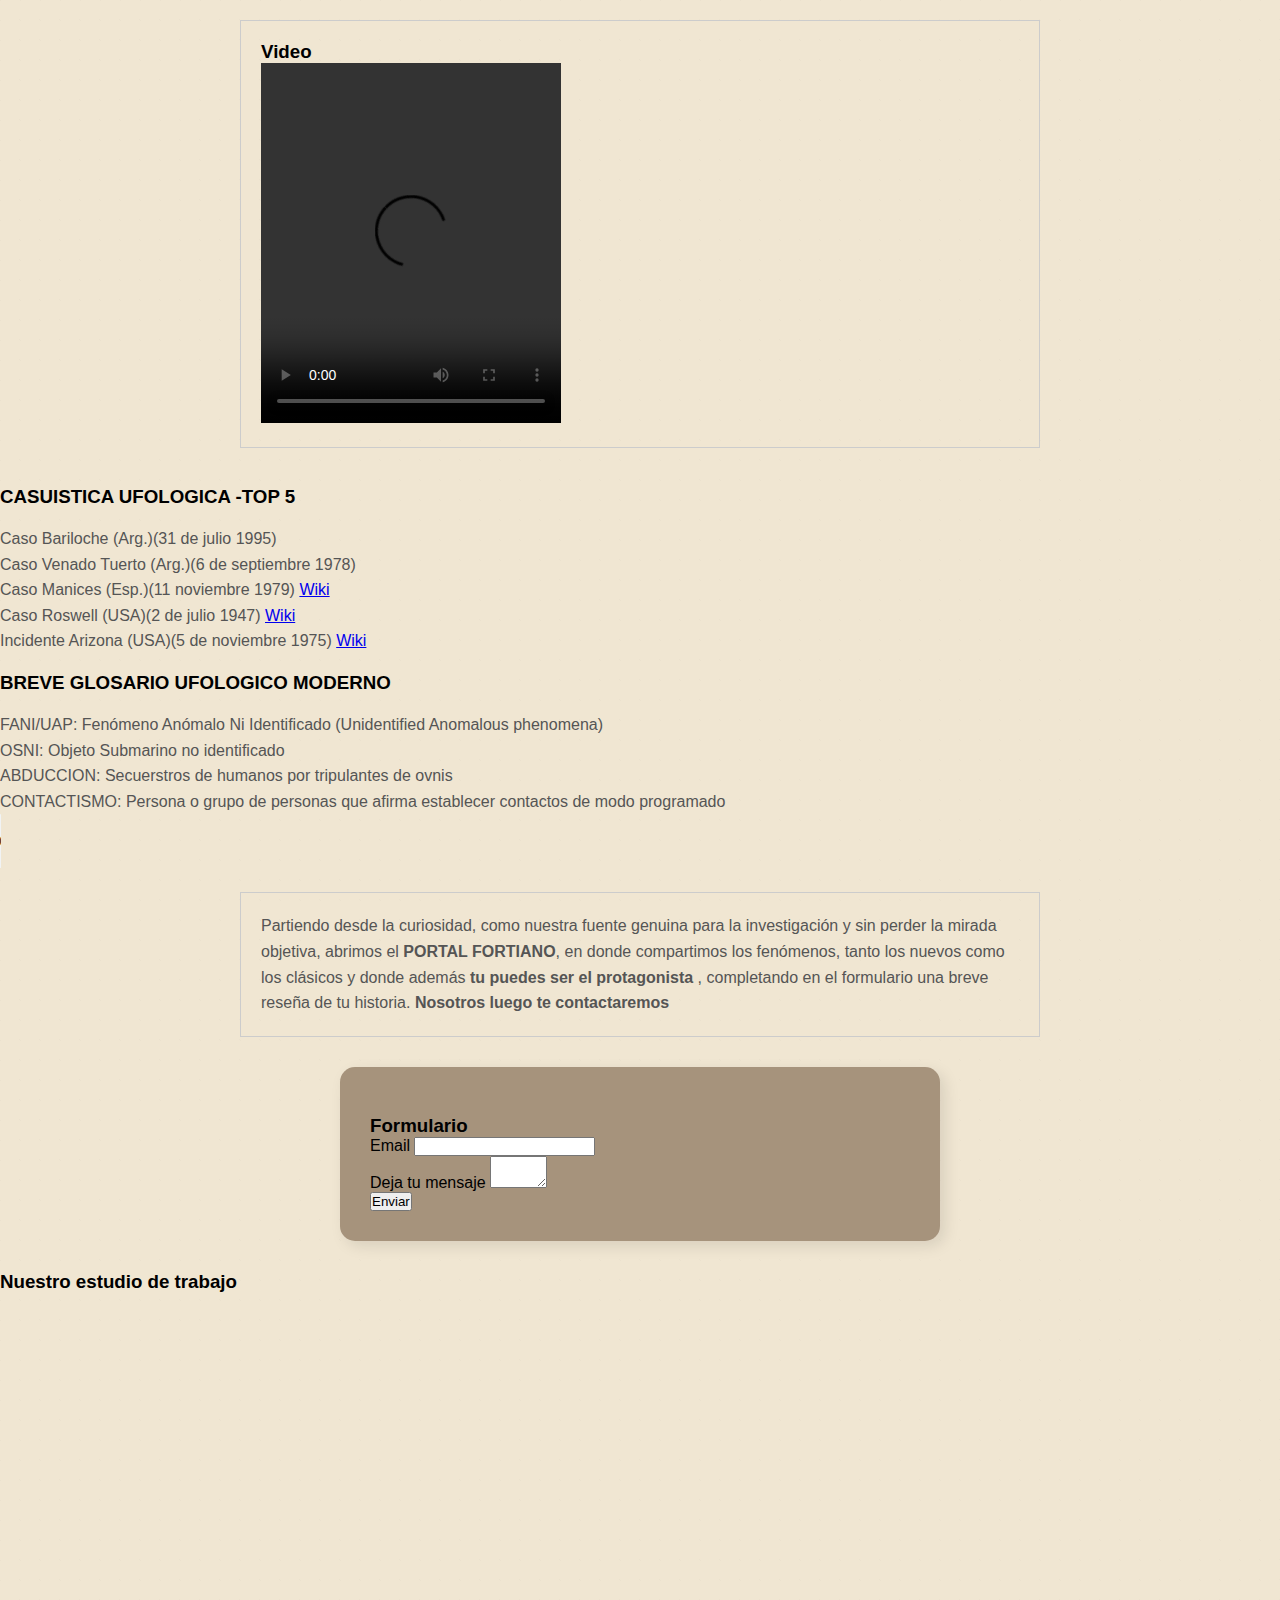
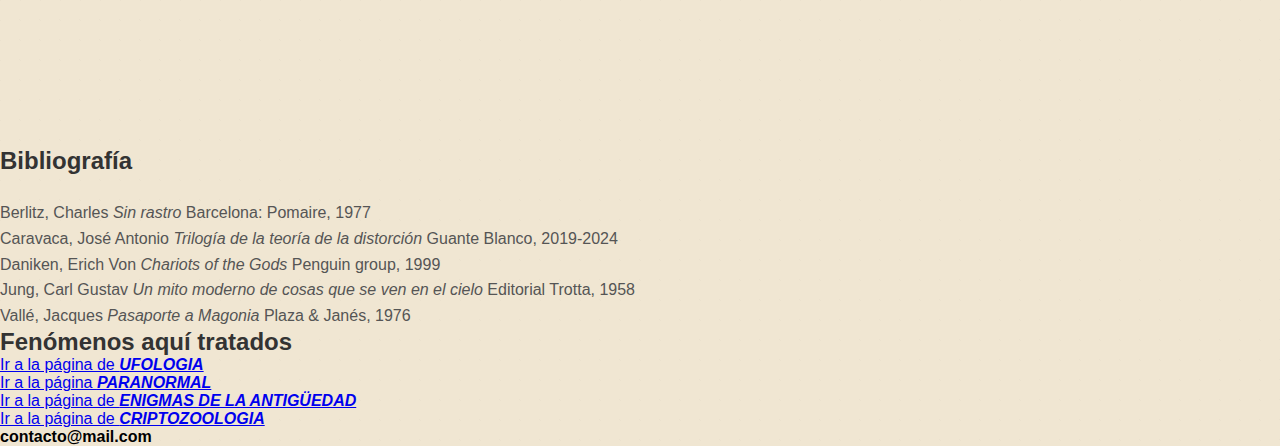
<file: pages/ufologia.html>
<!--html 5 doctype-->
<!DOCTYPE html>

<html lang="es">
    <!--la etiqueta head define metadatos, título y links-->
<head>
    <meta charset="UTF-8">
    <meta name="viewport" content="width=device-width, initial-scale=1.0">
    <title>Ufologia</title>
    <link rel="stylesheet" href="../../portal_fortiano/css/ufologia.css">
</head>
<!-- Body -> parte principal y visible de la página-->
<body>
    <!--Encabezado puede contener el título principal y el menú-->
    <div class="contenedor">
        <div class="video-contenedor">
            <section>
                <h3>Video</h3>
                <video controls width="100%" height="360">
                    <source src="https://upload.wikimedia.org/wikipedia/commons/6/68/Cosmic_Dust_Bin_-_Exogenesis_%28Electronic_Music_Video_with_synthwave_visuals%29.webm" type="video/webm">
                    Tu navegador no soporta el elemento de video.
                </video>
                </section>
        </div>
    </div>
        <br>
        <h3>CASUISTICA UFOLOGICA -TOP 5 </h3>
        <br>
            <ul>
                <li><p>Caso Bariloche (Arg.)(31 de julio 1995)</p></li>
                <li><p>Caso Venado Tuerto (Arg.)(6 de septiembre 1978)</p></li>
                <li><p>Caso Manices (Esp.)(11 noviembre 1979) <a href="https://es.wikipedia.org/wiki/Incidente_OVNI_de_Manises">Wiki</a></p></li>
                <li><p>Caso Roswell (USA)(2 de julio 1947) <a href="https://en.wikipedia.org/wiki/Roswell_incident">Wiki</a> </p></li>
                <li><p>Incidente Arizona (USA)(5 de noviembre 1975) <a href="https://en.wikipedia.org/wiki/Travis_Walton_incident">Wiki</a></p></li>
            </ul>
        <br>
        <h3>BREVE GLOSARIO UFOLOGICO MODERNO</h3>
        <br>
            <ul>
                <li><p>FANI/UAP: Fenómeno Anómalo Ni Identificado (Unidentified Anomalous phenomena)</p></li>
                <li><p>OSNI: Objeto Submarino no identificado</p></li>
                <li><p>ABDUCCION: Secuerstros de humanos por tripulantes de ovnis</p></li>     
                <li><p>CONTACTISMO: Persona o grupo de personas que afirma establecer contactos de modo programado</p></li>
            </ul>
     

<main>
    <section>
        <audio controls>
            <source src="../media/audio/xf.mp3" type="audio/mp3">
            Tu navegador no soporta la reproducción de audio.
        </audio>
    </section>

    <section>
        <div class="contenedor-2">
            <p>
                Partiendo desde la curiosidad, como nuestra fuente genuina para la investigación y sin perder la mirada objetiva, abrimos el <strong>PORTAL FORTIANO</strong>, en donde compartimos los fenómenos, tanto los nuevos como los clásicos y donde además <strong>tu puedes ser el protagonista</strong> , completando en el formulario una breve reseña de tu historia. <strong>Nosotros luego te contactaremos</strong>
            </p>
        </div>
    </section>  

    <section class="formulario-contacto">
        <br>
        <h3>Formulario</h3>
        <form action="">
            <label for="">Email</label>
            <input type="email" name="mail" id="mail"> <br>
            <label for="msj">Deja tu mensaje</label>
            <textarea cols="5" name="msj" id="msj">

            </textarea> <br>
            <input type="button" value="Enviar">
        </form>
    </section>

    <section>
        <h3>Nuestro estudio de trabajo</h3>
            <iframe src="https://www.google.com/maps/embed?pb=!1m18!1m12!1m3!1d3285.3633405962964!2d-58.4142007269377!3d-34.56967185569634!2m3!1f0!2f0!3f0!3m2!1i1024!2i768!4f13.1!3m3!1m2!1s0x95bcb57475fd5245%3A0x5eefd3cd753143d7!2sPlanetario%20Galileo%20Galilei!5e0!3m2!1ses!2sar!4v1745764346258!5m2!1ses!2sar" width="100%" height="450" style="border:0;" allowfullscreen="" loading="lazy" referrerpolicy="no-referrer-when-downgrade"></iframe>
    </section>

    <h2 id="bibliografía">Bibliografía</h2>
    <p> 
        <br> Berlitz, Charles <em>Sin rastro</em> Barcelona: Pomaire, 1977
        <br> Caravaca, José Antonio <em>Trilogía de la teoría de la distorción</em> Guante Blanco, 2019-2024 
        <br> Daniken, Erich Von <em>Chariots of the Gods</em> Penguin group, 1999 
        <br> Jung, Carl Gustav <em>Un mito moderno de cosas que se ven en el cielo</em> Editorial Trotta, 1958 
        <br> Vallé, Jacques <em>Pasaporte a Magonia</em> Plaza & Janés, 1976 
    </p> 
   
 
</main>

<h2> Fenómenos aquí tratados</h2>
    <nav>
        <ul>
            <li><a href="../pages/ufologia.html">Ir a la página de <em><strong>UFOLOGIA</strong></em></a></li>
            <li><a href="../pages/paranormal.html">Ir a la página <em><strong>PARANORMAL</strong></em></a></li>
            <li><a href="../pages/pyramid.html">Ir a la página de <em><strong>ENIGMAS DE LA ANTIGÜEDAD</strong></em></a></li>
            <li><a href="../pages/criptozoologia.html">Ir a la página de <em><strong>CRIPTOZOOLOGIA</strong></em></a></li>
        </ul>
    </nav>
 <!-- En el footer podemos situar distintos elementos por ej:  -->
<footer>
   <strong>contacto@mail.com</strong>
</footer>
</body>
</html>
</file>
<file: portal_fortiano/css/index.css>
@import url('https://fonts.googleapis.com/css2?family=Cal+Sans:wght@400;700&family=Roboto:wght@400;700&display=swap');

* {
    box-sizing: content-box;
    padding: 0;
    margin: 0;   
}

.hr-estilo {
    /* Elimina o haz transparente el background-color para que se vean las puntas */
    height: 8px;
    background: linear-gradient(to right,transparent,yellow 20%;royalblue 80%, transparent);
    border: none;
    position: relative;
    width: 80%;
    margin: 40px auto;
}

.hr-lanza::after {
    content: '';
    position: absolute;
    right: -15px; /* Ajusta la posición para que se vea como punta */
    top: -5px; /* Ajusta la posición vertical */
    border-top: 8px solid transparent;
    border-bottom: 8px solid transparent;
    border-left: 15px solid brown; /* Crea la forma de la punta */
}


.titulo-adaptable {
    width: 100%;
    text-align:center;
    border-radius: 12%; 
}

.imagen-fondo {
    background-image: url("../media/img/deep_space.png")
}

.logo-boton { 
        position: relative; 
        display: inline-block;
        border-radius:12px;
        padding: 5px; 
        /* ... estilos del logo ... */ 
}

.chanfles {
    border-radius:12px;
}

.texto-titulo {
    font-family: Roboto,Verdana, Geneva, Tahoma, sans-serif;
    text-align: center;
    background-color: green;
    color:aqua;
    border-radius: 10px;
}

.texto-inicial {
    font-family: Roboto,Verdana, Geneva, Tahoma, sans-serif;
    text-align: center;
    background-color:rgb(8,37,57,0.6);
    color:rgba(220, 183, 155, 0.7);
    
    border-radius: 10px;
}

.texto-nav {
    font-family: Roboto,Verdana, Geneva, Tahoma, sans-serif;
    text-align: center;
    background-color:rgb(8,37,57,0.7);
    color:rgba(220, 183, 155, 1
    );
    
    border-radius: 10px;
}

.texto-nav1 {
    ul {
        font-family: Roboto,Verdana, Geneva, Tahoma, sans-serif;
        text-align: center;
        background-color:rgb(99,70,61,0.4);
        color:greenyellow;
        border-radius: 10px;
    }
}



.caja2 {
    border: 2px solid rgb(20, 20, 20);
}

.sin-vinetas {
    list-style: none;
    padding:0;
    margin:10;
    border-radius:20;
    text-align: center;

}

.formulario {
    border: 2 px solid rgb(8, 37, 57);
    background-color:rgba(31, 47, 65, 0.5) ;
    border-radius: 10px;
    padding: 2% ;
    font-family:'Cal Sans','Verdana','Tahoma','San-serif';
}

.boton {
    border-radius: 10px;
    background-color:rgba(220, 183, 155, 0.7) ;

}

.boton:hover {
    background-color: rgba(99, 70, 61, 0.1);
    color: white;
}

.textarea {
    color:black;
}
.footer {
    background-color: black;
    color:white;
    font-size:4vw;
    font-family:'Cal Sans','Verdana','Tahoma','San-serif';
}

.iconos {

}

.footer-contenedor {
    display:flex;
    justify-content: space-between;
    align-items: center;
}
</file>
<file: portal_fortiano/css/criptozoologia.css>
* {
    margin:0;
    padding: 0;
    box-sizing: border-box;
    font-family: Verdana, Geneva, Tahoma, sans-serif;
}

span {
    color:darkgoldenrod
}
.contenedor {
    display: flex; /* Utilizamos Flexbox para el diseño lado a lado */ 
    align-items: flex-start; /* Alineamos los elementos en la parte superior */ 
    max-width: 800px; /* Ancho máximo del contenedor (ajusta según necesites) */ 
    margin: 20px auto; /* Centramos el contenedor en la página */ 
    padding: 20px; 
    border: 1px solid #ccc; /* Un borde para visualizar el contenedor */
}

.imagen-contenedor {
    margin-right: 20px; /* Espacio entre la imagen y el texto */
}

.texto-contenedor {
    flex-grow: 1; /* Permite que el cuadro de texto crezca para ocupar el espacio restante */
}

h2 {
    margin-top: 0; /* Elimina el margen superior predeterminado del título */ 
    color: #333;
}

p{
    line-height: 1.6; /* Mejora la legibilidad del texto */ 
    color: #555; 
}

img {
    display: block; /* Evita espacio extra debajo de la imagen */ 
    max-width: 200px; /* Ancho máximo de la imagen (ajusta según necesites) */ 
    height: auto; /* Mantiene la proporción de la imagen */
}

body { 
    background-color: #f0e6d2; /* Un color base ocre muy pálido */ 
    background-image: linear-gradient(to bottom right, rgba(0, 0, 0, 0.02), rgba(0, 0, 0, 0.02) 1px, transparent 1px, transparent 2px), linear-gradient(to top left, rgba(0, 0, 0, 0.02), rgba(0, 0, 0, 0.02) 1px, transparent 1px, transparent 2px); 
    background-size: 20px 20px; /* Ajusta el tamaño del "ruido" */ 
    background-repeat: repeat; 
}

.contenedor-2 {
    display: flex; /* Utilizamos Flexbox para el diseño lado a lado */ 
    align-items: flex-start; /* Alineamos los elementos en la parte superior */ 
    max-width: 800px; /* Ancho máximo del contenedor (ajusta según necesites) */ 
    margin: 20px auto; /* Centramos el contenedor en la página */ 
    padding: 20px; 
    border: 1px solid #ccc; /* Un borde para visualizar el contenedor */
}

/*.formulario-contacto {
    background-color: #f9f9f9; 
    padding: 20px; 
    margin: 20px auto; 
    max-width: 600px; 
    border: 1px solid #ccc; border-radius: 10px; } */ 

    .formulario-contacto { 
        background-color: #a6937c; /* Beige oscuro */ 
        padding: 30px; /* Aumentamos un poco el padding */ 
        margin: 30px auto; /* Aumentamos el margen */ 
        max-width: 600px; 
        border-radius: 15px; /* Bordes más redondeados para un look moderno */ 
        box-shadow: 5px 5px 15px rgba(0, 0, 0, 0.1); /* Sombra sutil para elevación */ 
        font-family: 'Segoe UI', Tahoma, Geneva, Verdana, sans-serif; /* Fuente moderna común */ 
    }

    .logo-boton { 
        position: relative; 
        display: inline-block; 
        /* ... estilos del logo ... */ 
    } 

    .logo-boton img {
        max-width: 50px;
        height: auto; 
        display: block; 
        /* ... estilos del logo ... */ 
    } 
    
    .logo-boton .tooltip { 
        visibility: hidden; 
        width: 50px; 
        background-color: rgba(0, 0, 0, 0.8); 
        color: #fff; text-align: center; 
        border-radius: 6px; 
        padding: 5px; 
        position: absolute; 
        z-index: 1; 
        bottom: 125%; 
        left: 50%; 
        margin-left: -75px; 
        opacity: 0; 
        transition: opacity 0.3s ease-in-out; 
    } 
    
    .logo-boton:hover .tooltip { 
        visibility: visible; 
        opacity: 1; 
    } 
    
    .logo-boton .tooltip::after { 
        content: ""; 
        position: absolute; 
        top: 100%; 
        left: 50%; 
        margin-left: -5px; 
        border-width: 5px; 
        border-style: solid; 
        border-color: rgba(0, 0, 0, 0.8) transparent transparent transparent; 
    }
</file>
<file: portal_fortiano/css/fortiano.css>
* {
    margin:0;
    padding: 0;
    box-sizing: border-box;
    font-family: Verdana, Geneva, Tahoma, sans-serif;
}

span {
    color:darkgoldenrod
}
.contenedor {
    display: flex; /* Utilizamos Flexbox para el diseño lado a lado */ 
    align-items: flex-start; /* Alineamos los elementos en la parte superior */ 
    max-width: 800px; /* Ancho máximo del contenedor (ajusta según necesites) */ 
    margin: 20px auto; /* Centramos el contenedor en la página */ 
    padding: 20px; 
    border: 1px solid #ccc; /* Un borde para visualizar el contenedor */
}

.imagen-contenedor {
    margin-right: 20px; /* Espacio entre la imagen y el texto */
}

.texto-contenedor {
    flex-grow: 1; /* Permite que el cuadro de texto crezca para ocupar el espacio restante */
}

h2 {
    margin-top: 0; /* Elimina el margen superior predeterminado del título */ 
    color: #333;
}

p{
    line-height: 1.6; /* Mejora la legibilidad del texto */ 
    color: #555; 
}

img {
    display: block; /* Evita espacio extra debajo de la imagen */ 
    max-width: 200px; /* Ancho máximo de la imagen (ajusta según necesites) */ 
    height: auto; /* Mantiene la proporción de la imagen */
}

body { 
    background-color: #f0e6d2; /* Un color base ocre muy pálido */ 
    background-image: linear-gradient(to bottom right, rgba(0, 0, 0, 0.02), rgba(0, 0, 0, 0.02) 1px, transparent 1px, transparent 2px), linear-gradient(to top left, rgba(0, 0, 0, 0.02), rgba(0, 0, 0, 0.02) 1px, transparent 1px, transparent 2px); 
    background-size: 20px 20px; /* Ajusta el tamaño del "ruido" */ 
    background-repeat: repeat; 
}

.contenedor-2 {
    display: flex; /* Utilizamos Flexbox para el diseño lado a lado */ 
    align-items: flex-start; /* Alineamos los elementos en la parte superior */ 
    max-width: 800px; /* Ancho máximo del contenedor (ajusta según necesites) */ 
    margin: 20px auto; /* Centramos el contenedor en la página */ 
    padding: 20px; 
    border: 1px solid #ccc; /* Un borde para visualizar el contenedor */
}

/*.formulario-contacto {
    background-color: #f9f9f9; 
    padding: 20px; 
    margin: 20px auto; 
    max-width: 600px; 
    border: 1px solid #ccc; border-radius: 10px; } */ 

    .formulario-contacto { 
        background-color: #a6937c; /* Beige oscuro */ 
        padding: 30px; /* Aumentamos un poco el padding */ 
        margin: 30px auto; /* Aumentamos el margen */ 
        max-width: 600px; 
        border-radius: 15px; /* Bordes más redondeados para un look moderno */ 
        box-shadow: 5px 5px 15px rgba(0, 0, 0, 0.1); /* Sombra sutil para elevación */ 
        font-family: 'Segoe UI', Tahoma, Geneva, Verdana, sans-serif; /* Fuente moderna común */ 
    }

    .logo-boton { 
        position: relative; 
        display: inline-block;
        border-radius:12px;
        padding: 5px; 
        /* ... estilos del logo ... */ 
    } 

    .logo-boton img {
        max-width: 50px;
        height: auto; 
        display: block; 
        /* ... estilos del logo ... */ 
    } 
    
    .logo-boton .tooltip { 
        visibility: hidden; 
        width: 50px; 
        background-color: rgba(0, 0, 0, 0.8); 
        color: #fff; text-align: center; 
        border-radius: 6px; 
        padding: 5px; 
        position: absolute; 
        z-index: 1; 
        bottom: 125%; 
        left: 50%; 
        margin-left: -75px; 
        opacity: 0; 
        transition: opacity 0.3s ease-in-out; 
    } 
    
    .logo-boton:hover .tooltip { 
        visibility: visible; 
        opacity: 1; 
    } 
    
    .logo-boton .tooltip::after { 
        content: ""; 
        position: absolute; 
        top: 100%; 
        left: 50%; 
        margin-left: -5px; 
        border-width: 5px; 
        border-style: solid; 
        border-color: rgba(0, 0, 0, 0.8) transparent transparent transparent; 
    }
</file>
<file: portal_fortiano/css/paranormal.css>
* {
    margin:0;
    padding: 0;
    box-sizing: border-box;
    font-family: Verdana, Geneva, Tahoma, sans-serif;
}

span {
    color:darkgoldenrod
}
.contenedor {
    display: flex; /* Utilizamos Flexbox para el diseño lado a lado */ 
    align-items: flex-start; /* Alineamos los elementos en la parte superior */ 
    max-width: 800px; /* Ancho máximo del contenedor (ajusta según necesites) */ 
    margin: 20px auto; /* Centramos el contenedor en la página */ 
    padding: 20px; 
    border: 1px solid #ccc; /* Un borde para visualizar el contenedor */
}

.imagen-contenedor {
    margin-right: 20px; /* Espacio entre la imagen y el texto */
}

.texto-contenedor {
    flex-grow: 1; /* Permite que el cuadro de texto crezca para ocupar el espacio restante */
}

h2 {
    margin-top: 0; /* Elimina el margen superior predeterminado del título */ 
    color: #333;
}

p{
    line-height: 1.6; /* Mejora la legibilidad del texto */ 
    color: #555; 
}

img {
    display: block; /* Evita espacio extra debajo de la imagen */ 
    max-width: 200px; /* Ancho máximo de la imagen (ajusta según necesites) */ 
    height: auto; /* Mantiene la proporción de la imagen */
}

body { 
    background-color: #f0e6d2; /* Un color base ocre muy pálido */ 
    background-image: linear-gradient(to bottom right, rgba(0, 0, 0, 0.02), rgba(0, 0, 0, 0.02) 1px, transparent 1px, transparent 2px), linear-gradient(to top left, rgba(0, 0, 0, 0.02), rgba(0, 0, 0, 0.02) 1px, transparent 1px, transparent 2px); 
    background-size: 20px 20px; /* Ajusta el tamaño del "ruido" */ 
    background-repeat: repeat; 
}

.contenedor-2 {
    display: flex; /* Utilizamos Flexbox para el diseño lado a lado */ 
    align-items: flex-start; /* Alineamos los elementos en la parte superior */ 
    max-width: 800px; /* Ancho máximo del contenedor (ajusta según necesites) */ 
    margin: 20px auto; /* Centramos el contenedor en la página */ 
    padding: 20px; 
    border: 1px solid #ccc; /* Un borde para visualizar el contenedor */
}

/*.formulario-contacto {
    background-color: #f9f9f9; 
    padding: 20px; 
    margin: 20px auto; 
    max-width: 600px; 
    border: 1px solid #ccc; border-radius: 10px; } */ 

    .formulario-contacto { 
        background-color: #a6937c; /* Beige oscuro */ 
        padding: 30px; /* Aumentamos un poco el padding */ 
        margin: 30px auto; /* Aumentamos el margen */ 
        max-width: 600px; 
        border-radius: 15px; /* Bordes más redondeados para un look moderno */ 
        box-shadow: 5px 5px 15px rgba(0, 0, 0, 0.1); /* Sombra sutil para elevación */ 
        font-family: 'Segoe UI', Tahoma, Geneva, Verdana, sans-serif; /* Fuente moderna común */ 
    }

    .logo-boton { 
        position: relative; 
        display: inline-block; 
        /* ... estilos del logo ... */ 
    } 

    .logo-boton img {
        max-width: 50px;
        height: auto; 
        display: block; 
        /* ... estilos del logo ... */ 
    } 
    
    .logo-boton .tooltip { 
        visibility: hidden; 
        width: 50px; 
        background-color: rgba(0, 0, 0, 0.8); 
        color: #fff; text-align: center; 
        border-radius: 6px; 
        padding: 5px; 
        position: absolute; 
        z-index: 1; 
        bottom: 125%; 
        left: 50%; 
        margin-left: -75px; 
        opacity: 0; 
        transition: opacity 0.3s ease-in-out; 
    } 
    
    .logo-boton:hover .tooltip { 
        visibility: visible; 
        opacity: 1; 
    } 
    
    .logo-boton .tooltip::after { 
        content: ""; 
        position: absolute; 
        top: 100%; 
        left: 50%; 
        margin-left: -5px; 
        border-width: 5px; 
        border-style: solid; 
        border-color: rgba(0, 0, 0, 0.8) transparent transparent transparent; 
    }
</file>
<file: portal_fortiano/css/pyramid.css>
* {
    margin:0;
    padding: 0;
    box-sizing: border-box;
    font-family: Verdana, Geneva, Tahoma, sans-serif;
}

span {
    color:darkgoldenrod
}
.contenedor {
    display: flex; /* Utilizamos Flexbox para el diseño lado a lado */ 
    align-items: flex-start; /* Alineamos los elementos en la parte superior */ 
    max-width: 800px; /* Ancho máximo del contenedor (ajusta según necesites) */ 
    margin: 20px auto; /* Centramos el contenedor en la página */ 
    padding: 20px; 
    border: 1px solid #ccc; /* Un borde para visualizar el contenedor */
}

.imagen-contenedor {
    margin-right: 20px; /* Espacio entre la imagen y el texto */
}

.texto-contenedor {
    flex-grow: 1; /* Permite que el cuadro de texto crezca para ocupar el espacio restante */
}

h2 {
    margin-top: 0; /* Elimina el margen superior predeterminado del título */ 
    color: #333;
}

p{
    line-height: 1.6; /* Mejora la legibilidad del texto */ 
    color: #555; 
}

img {
    display: block; /* Evita espacio extra debajo de la imagen */ 
    max-width: 200px; /* Ancho máximo de la imagen (ajusta según necesites) */ 
    height: auto; /* Mantiene la proporción de la imagen */
}

body { 
    background-color: #f0e6d2; /* Un color base ocre muy pálido */ 
    background-image: linear-gradient(to bottom right, rgba(0, 0, 0, 0.02), rgba(0, 0, 0, 0.02) 1px, transparent 1px, transparent 2px), linear-gradient(to top left, rgba(0, 0, 0, 0.02), rgba(0, 0, 0, 0.02) 1px, transparent 1px, transparent 2px); 
    background-size: 20px 20px; /* Ajusta el tamaño del "ruido" */ 
    background-repeat: repeat; 
}

.contenedor-2 {
    display: flex; /* Utilizamos Flexbox para el diseño lado a lado */ 
    align-items: flex-start; /* Alineamos los elementos en la parte superior */ 
    max-width: 800px; /* Ancho máximo del contenedor (ajusta según necesites) */ 
    margin: 20px auto; /* Centramos el contenedor en la página */ 
    padding: 20px; 
    border: 1px solid #ccc; /* Un borde para visualizar el contenedor */
}

/*.formulario-contacto {
    background-color: #f9f9f9; 
    padding: 20px; 
    margin: 20px auto; 
    max-width: 600px; 
    border: 1px solid #ccc; border-radius: 10px; } */ 

    .formulario-contacto { 
        background-color: #a6937c; /* Beige oscuro */ 
        padding: 30px; /* Aumentamos un poco el padding */ 
        margin: 30px auto; /* Aumentamos el margen */ 
        max-width: 600px; 
        border-radius: 15px; /* Bordes más redondeados para un look moderno */ 
        box-shadow: 5px 5px 15px rgba(0, 0, 0, 0.1); /* Sombra sutil para elevación */ 
        font-family: 'Segoe UI', Tahoma, Geneva, Verdana, sans-serif; /* Fuente moderna común */ 
    }

    .logo-boton { 
        position: relative; 
        display: inline-block; 
        /* ... estilos del logo ... */ 
    } 

    .logo-boton img {
        max-width: 50px;
        height: auto; 
        display: block; 
        /* ... estilos del logo ... */ 
    } 
    
    .logo-boton .tooltip { 
        visibility: hidden; 
        width: 50px; 
        background-color: rgba(0, 0, 0, 0.8); 
        color: #fff; text-align: center; 
        border-radius: 6px; 
        padding: 5px; 
        position: absolute; 
        z-index: 1; 
        bottom: 125%; 
        left: 50%; 
        margin-left: -75px; 
        opacity: 0; 
        transition: opacity 0.3s ease-in-out; 
    } 
    
    .logo-boton:hover .tooltip { 
        visibility: visible; 
        opacity: 1; 
    } 
    
    .logo-boton .tooltip::after { 
        content: ""; 
        position: absolute; 
        top: 100%; 
        left: 50%; 
        margin-left: -5px; 
        border-width: 5px; 
        border-style: solid; 
        border-color: rgba(0, 0, 0, 0.8) transparent transparent transparent; 
    }
</file>
<file: portal_fortiano/css/ufologia.css>
* {
    margin:0;
    padding: 0;
    box-sizing: border-box;
    font-family: Verdana, Geneva, Tahoma, sans-serif;
}

span {
    color:darkgoldenrod
}
.contenedor {
    display: flex; /* Utilizamos Flexbox para el diseño lado a lado */ 
    align-items: flex-start; /* Alineamos los elementos en la parte superior */ 
    max-width: 800px; /* Ancho máximo del contenedor (ajusta según necesites) */ 
    margin: 20px auto; /* Centramos el contenedor en la página */ 
    padding: 20px; 
    border: 1px solid #ccc; /* Un borde para visualizar el contenedor */
}

.imagen-contenedor {
    margin-right: 20px; /* Espacio entre la imagen y el texto */
}

.texto-contenedor {
    flex-grow: 1; /* Permite que el cuadro de texto crezca para ocupar el espacio restante */
}

h2 {
    margin-top: 0; /* Elimina el margen superior predeterminado del título */ 
    color: #333;
}

p{
    line-height: 1.6; /* Mejora la legibilidad del texto */ 
    color: #555; 
}

img {
    display: block; /* Evita espacio extra debajo de la imagen */ 
    max-width: 200px; /* Ancho máximo de la imagen (ajusta según necesites) */ 
    height: auto; /* Mantiene la proporción de la imagen */
}

body { 
    background-color: #f0e6d2; /* Un color base ocre muy pálido */ 
    background-image: linear-gradient(to bottom right, rgba(0, 0, 0, 0.02), rgba(0, 0, 0, 0.02) 1px, transparent 1px, transparent 2px), linear-gradient(to top left, rgba(0, 0, 0, 0.02), rgba(0, 0, 0, 0.02) 1px, transparent 1px, transparent 2px); 
    background-size: 20px 20px; /* Ajusta el tamaño del "ruido" */ 
    background-repeat: repeat; 
}

.contenedor-2 {
    display: flex; /* Utilizamos Flexbox para el diseño lado a lado */ 
    align-items: flex-start; /* Alineamos los elementos en la parte superior */ 
    max-width: 800px; /* Ancho máximo del contenedor (ajusta según necesites) */ 
    margin: 20px auto; /* Centramos el contenedor en la página */ 
    padding: 20px; 
    border: 1px solid #ccc; /* Un borde para visualizar el contenedor */
}

/*.formulario-contacto {
    background-color: #f9f9f9; 
    padding: 20px; 
    margin: 20px auto; 
    max-width: 600px; 
    border: 1px solid #ccc; border-radius: 10px; } */ 

    .formulario-contacto { 
        background-color: #a6937c; /* Beige oscuro */ 
        padding: 30px; /* Aumentamos un poco el padding */ 
        margin: 30px auto; /* Aumentamos el margen */ 
        max-width: 600px; 
        border-radius: 15px; /* Bordes más redondeados para un look moderno */ 
        box-shadow: 5px 5px 15px rgba(0, 0, 0, 0.1); /* Sombra sutil para elevación */ 
        font-family: 'Segoe UI', Tahoma, Geneva, Verdana, sans-serif; /* Fuente moderna común */ 
    }

    .logo-boton { 
        position: relative; 
        display: inline-block; 
        /* ... estilos del logo ... */ 
    } 

    .logo-boton img {
        max-width: 50px;
        height: auto; 
        display: block; 
        /* ... estilos del logo ... */ 
    } 
    
    .logo-boton .tooltip { 
        visibility: hidden; 
        width: 50px; 
        background-color: rgba(0, 0, 0, 0.8); 
        color: #fff; text-align: center; 
        border-radius: 6px; 
        padding: 5px; 
        position: absolute; 
        z-index: 1; 
        bottom: 125%; 
        left: 50%; 
        margin-left: -75px; 
        opacity: 0; 
        transition: opacity 0.3s ease-in-out; 
    } 
    
    .logo-boton:hover .tooltip { 
        visibility: visible; 
        opacity: 1; 
    } 
    
    .logo-boton .tooltip::after { 
        content: ""; 
        position: absolute; 
        top: 100%; 
        left: 50%; 
        margin-left: -5px; 
        border-width: 5px; 
        border-style: solid; 
        border-color: rgba(0, 0, 0, 0.8) transparent transparent transparent; 
    }
</file>
